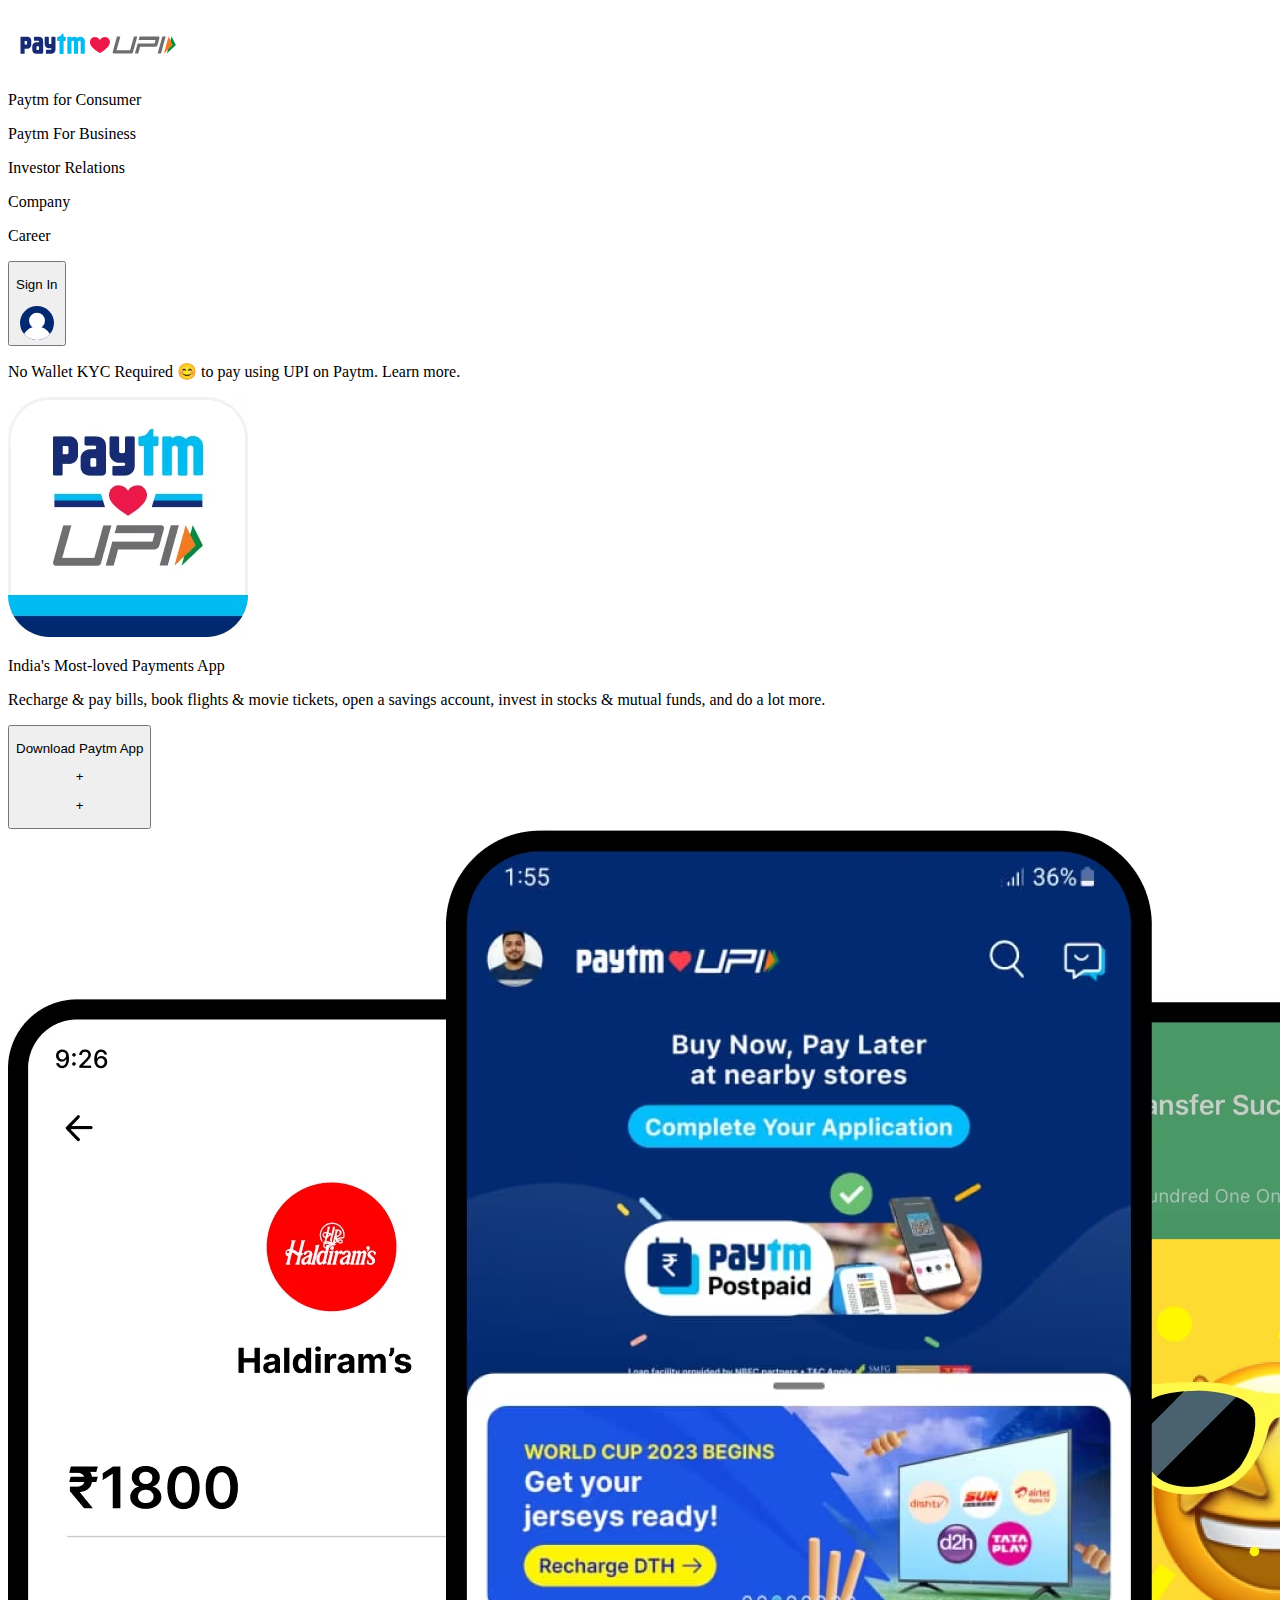
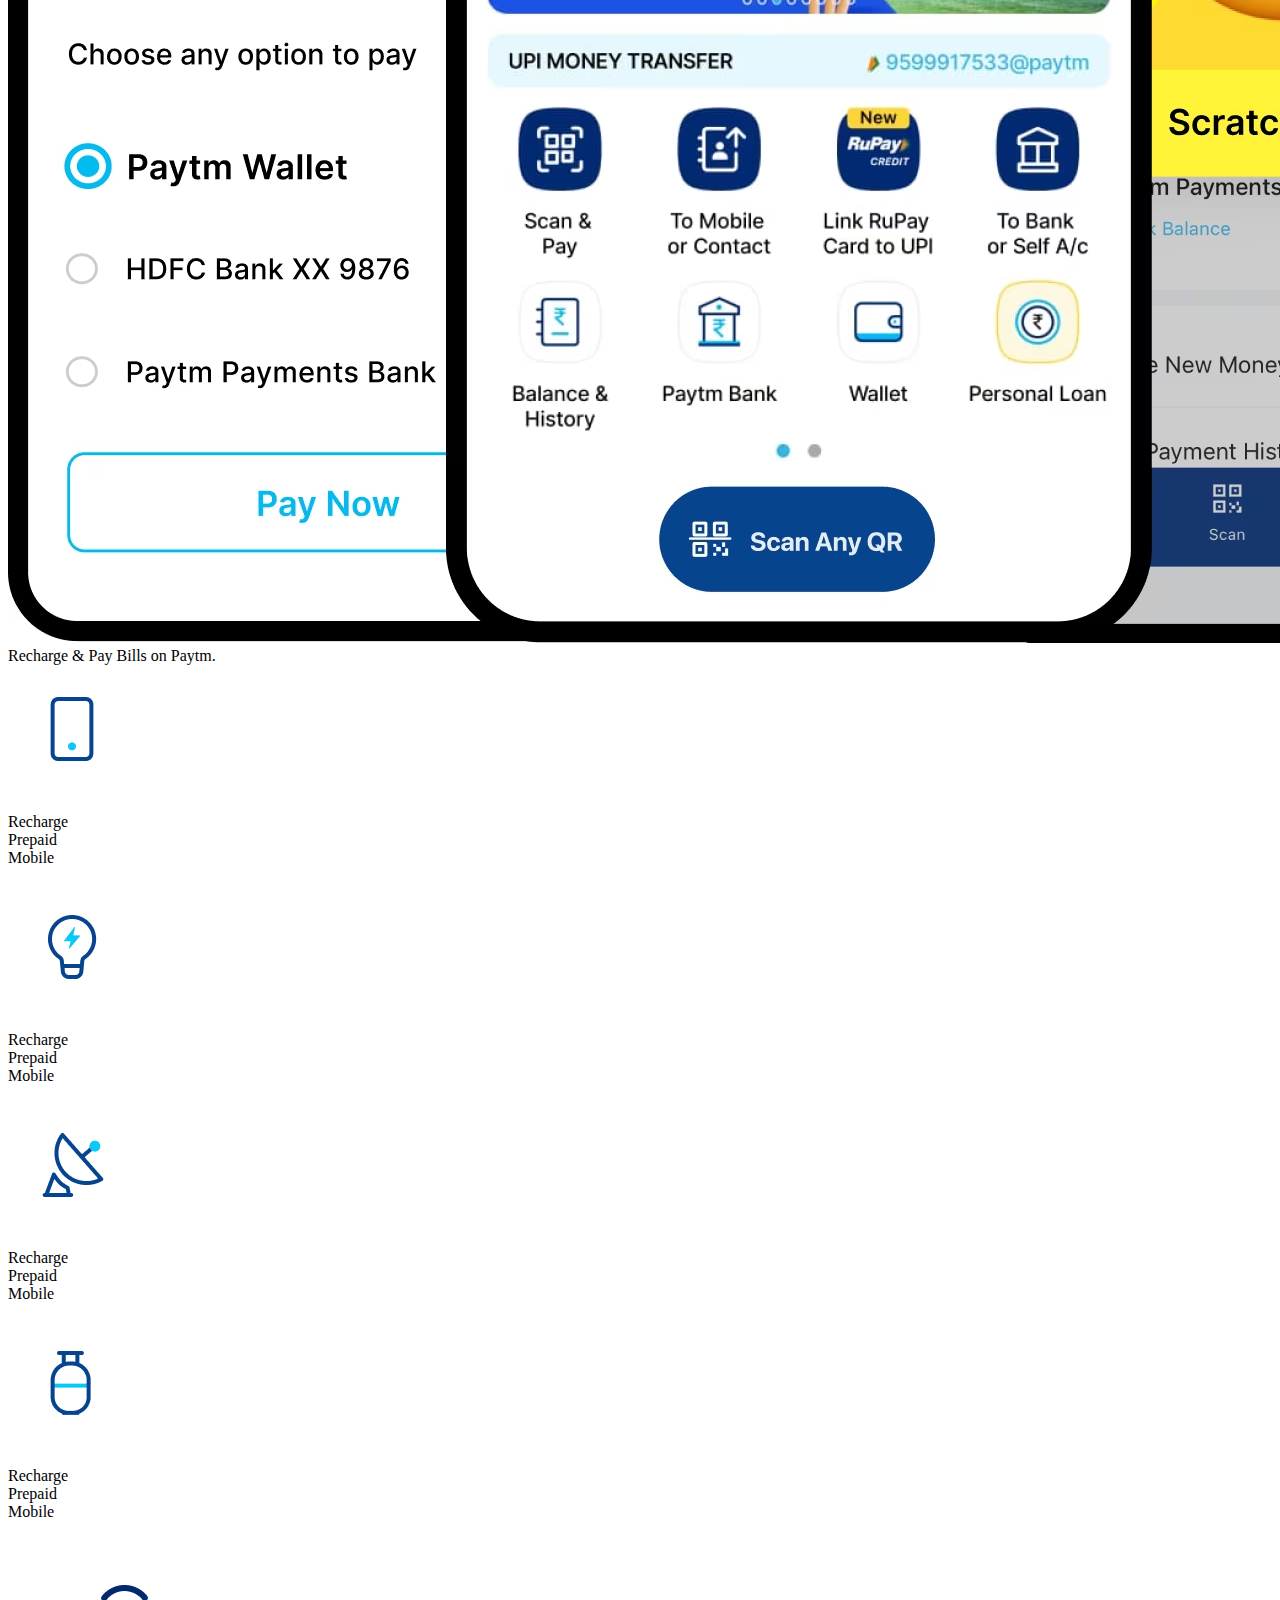
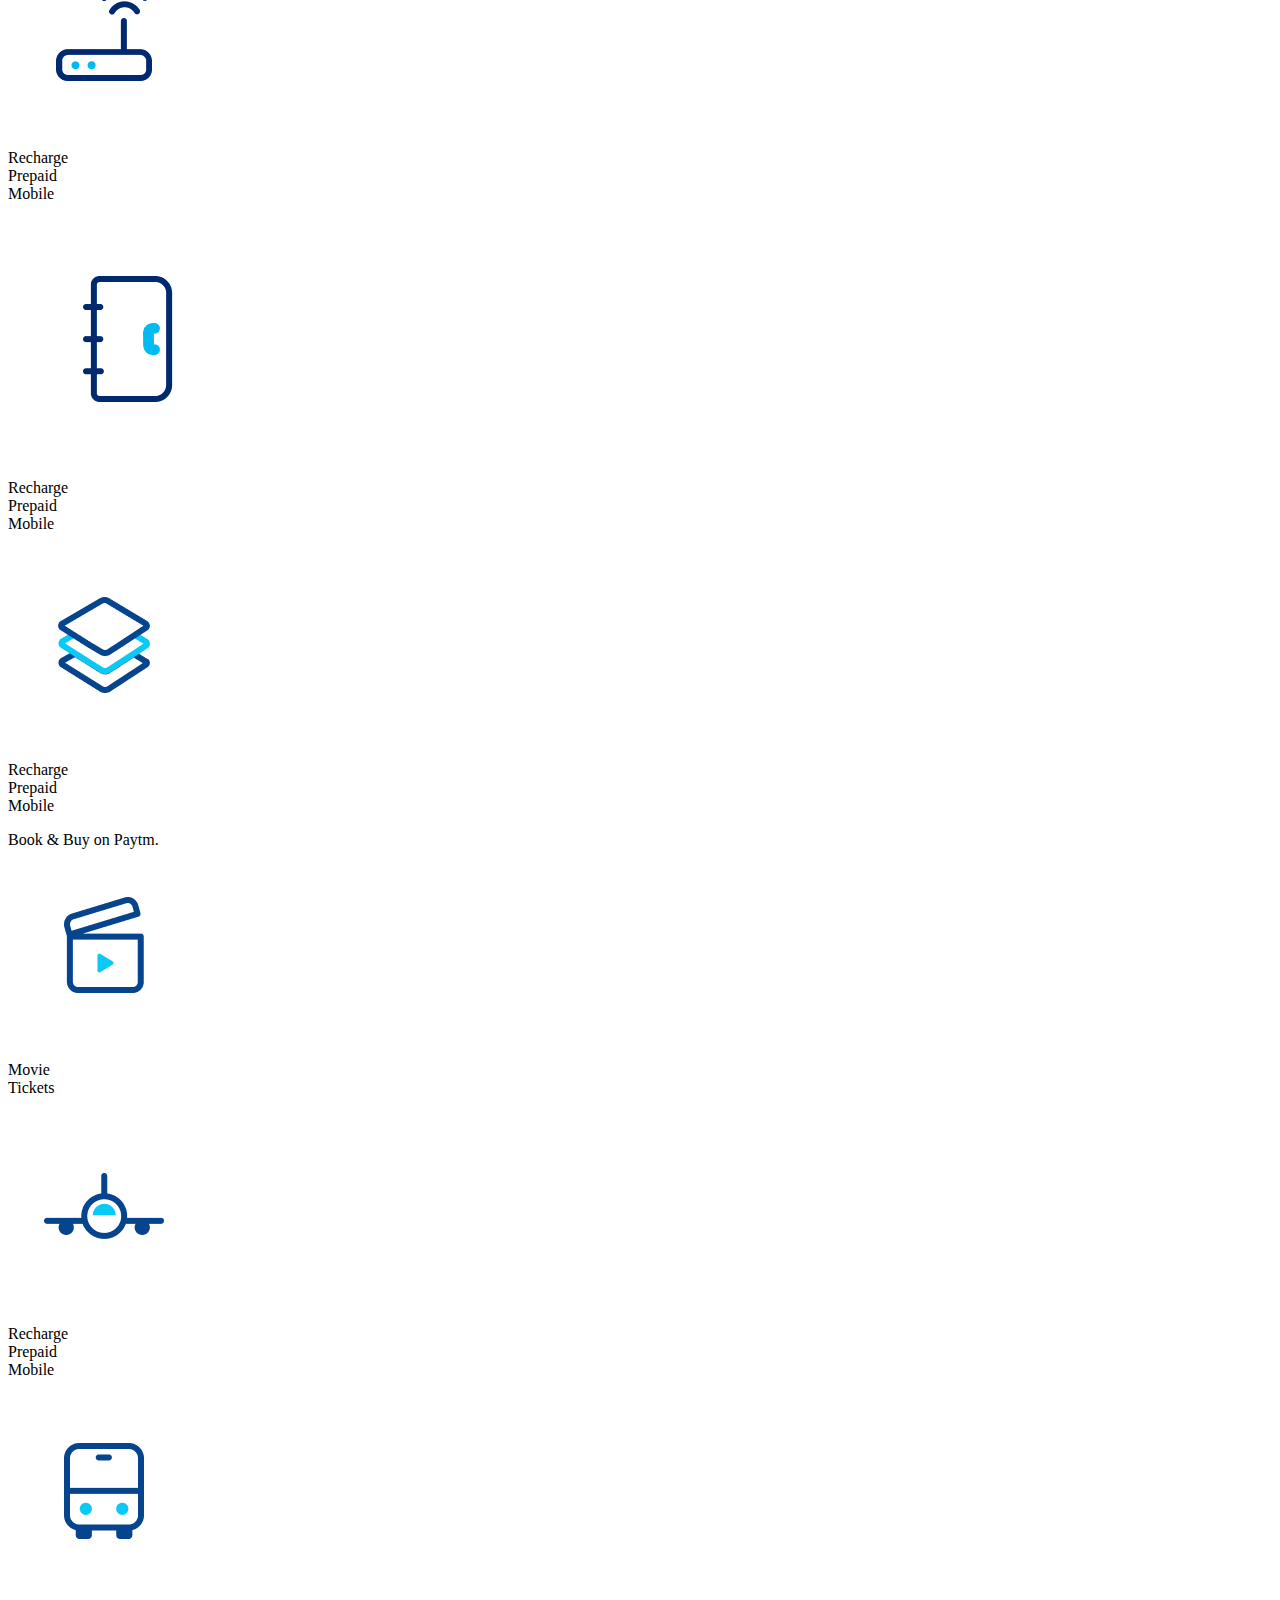
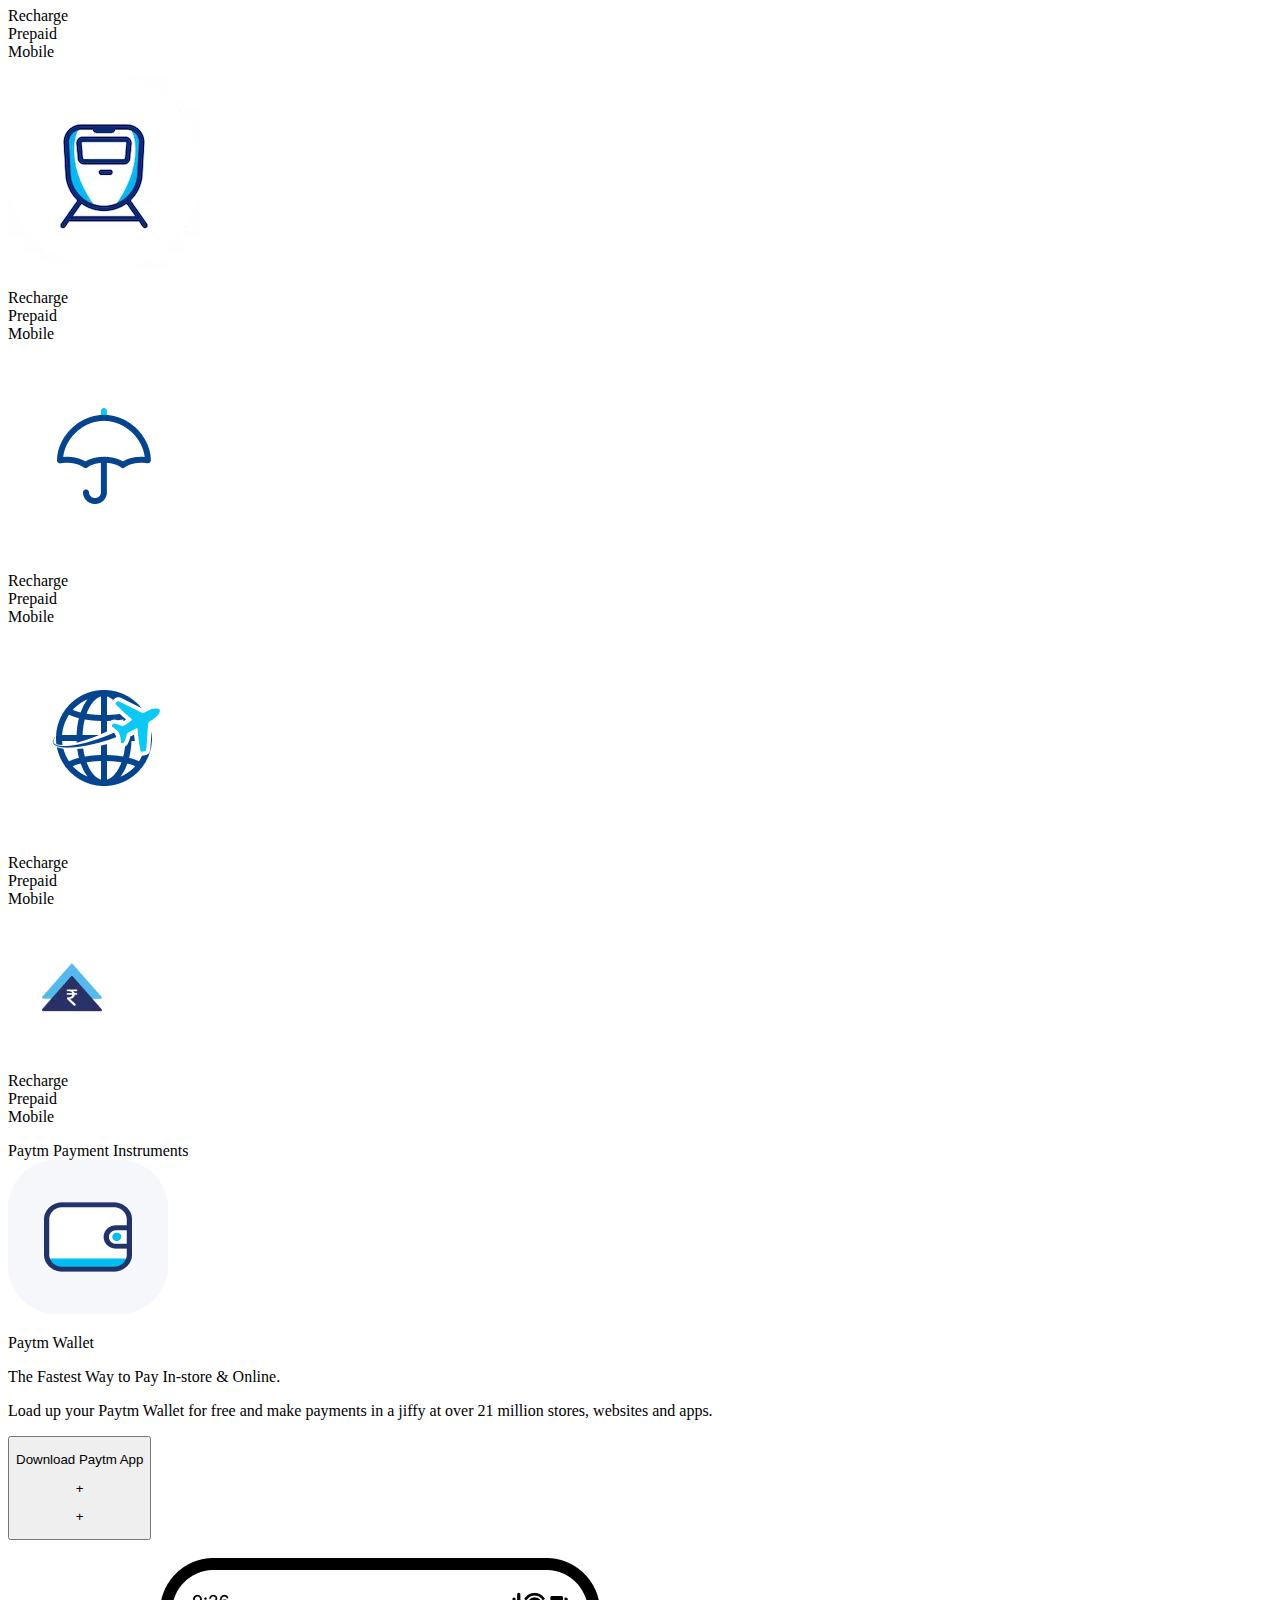
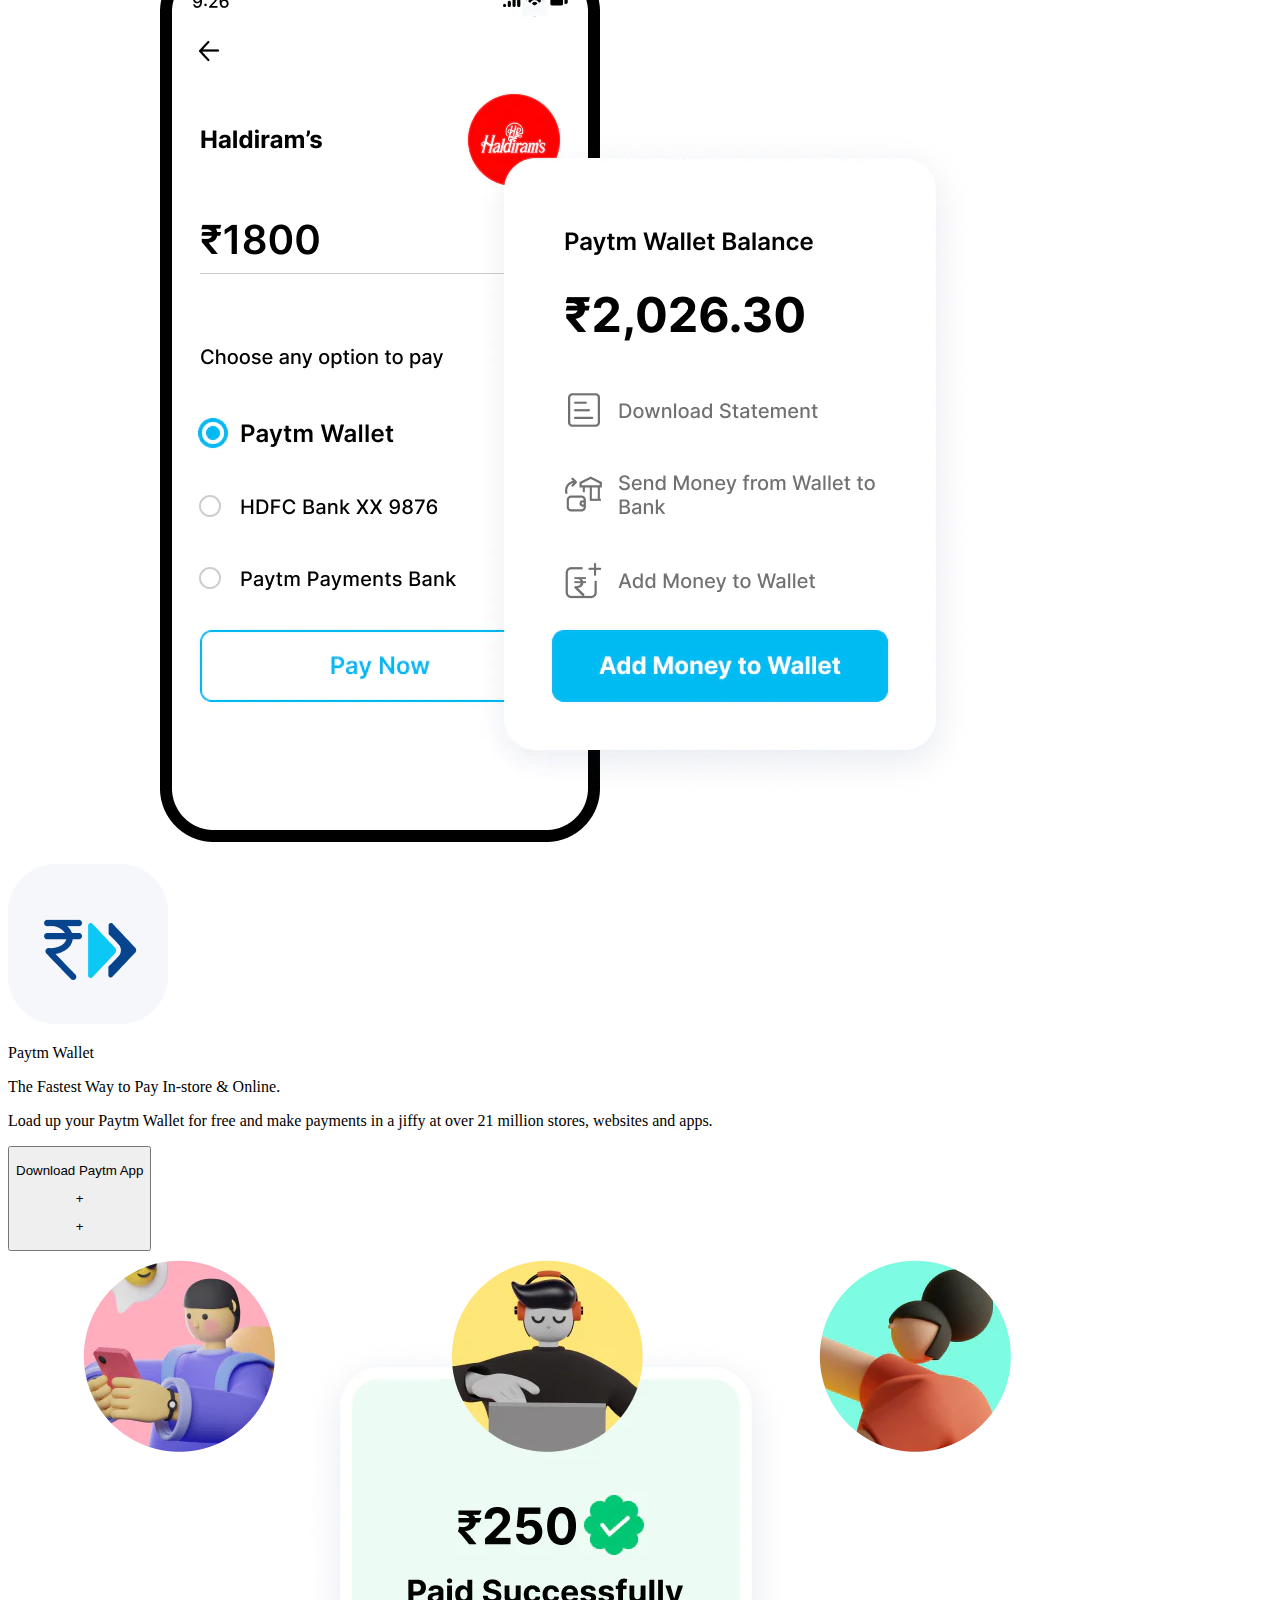
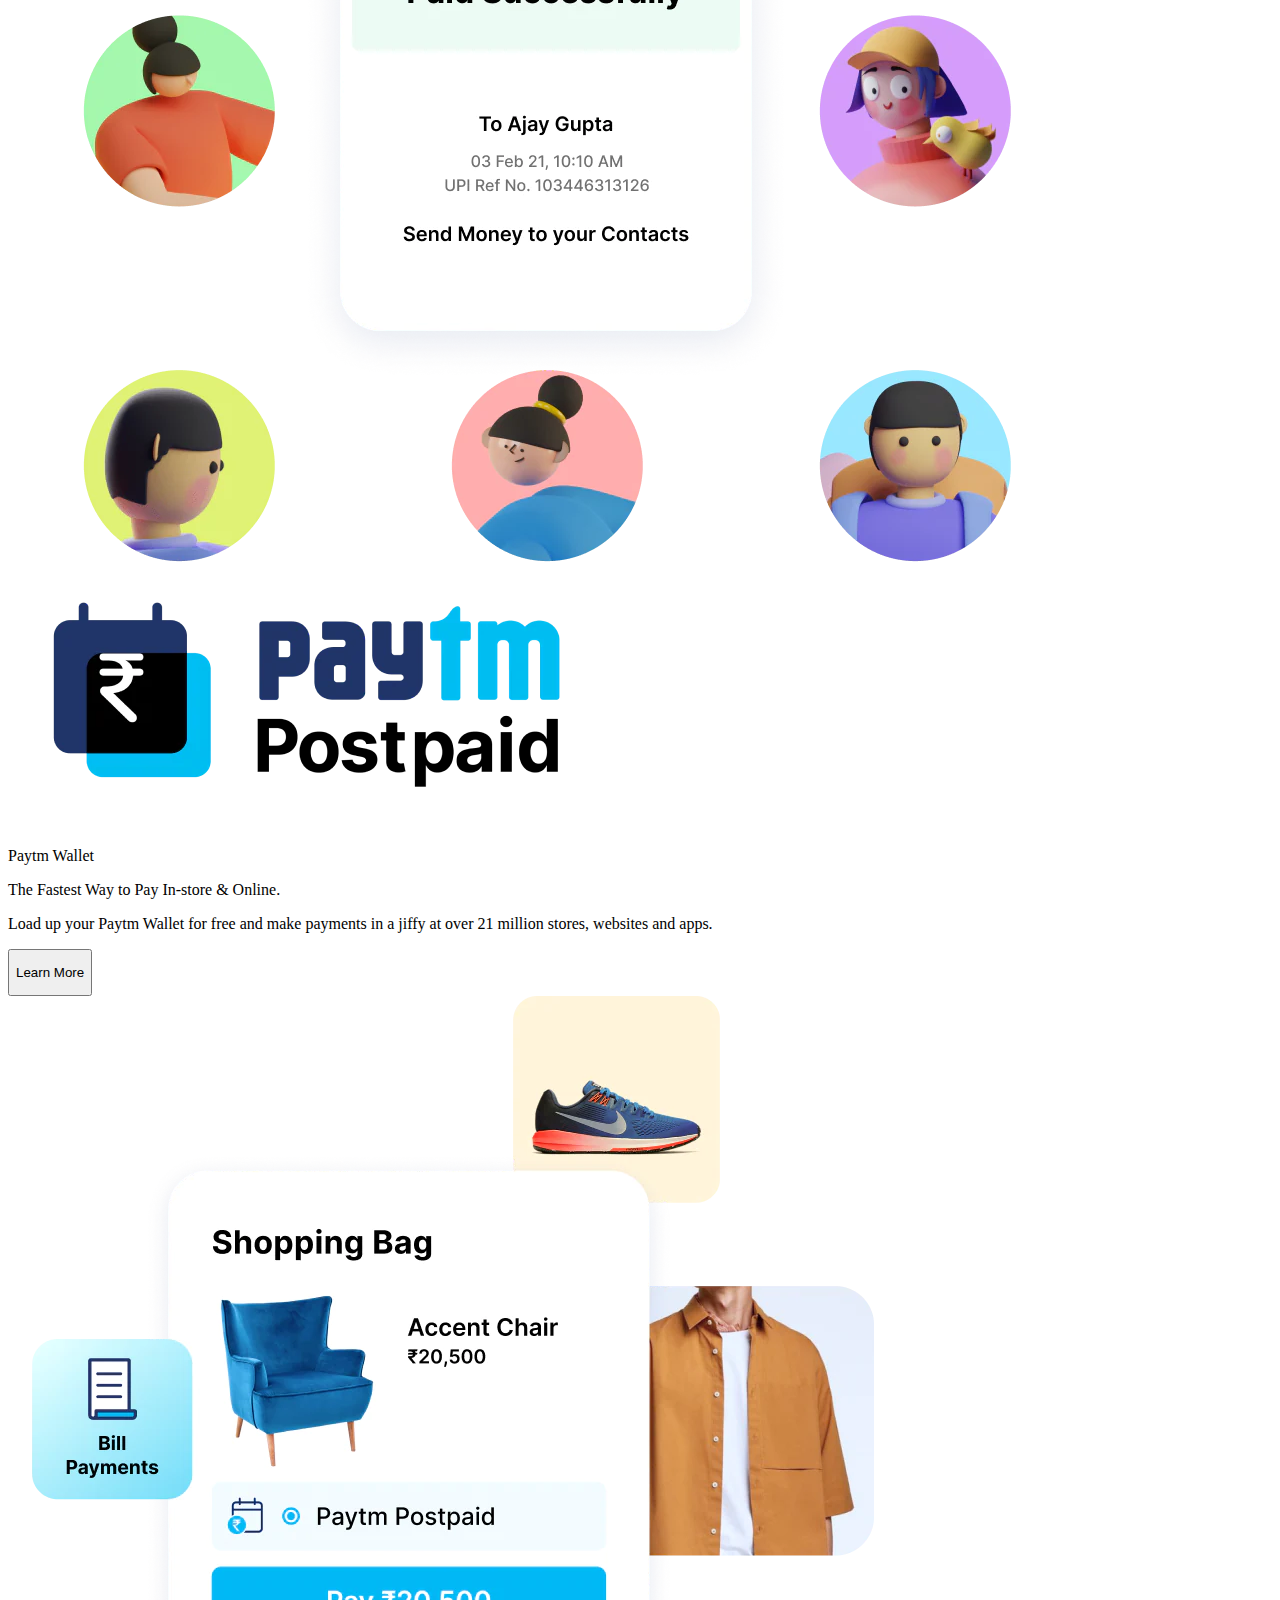
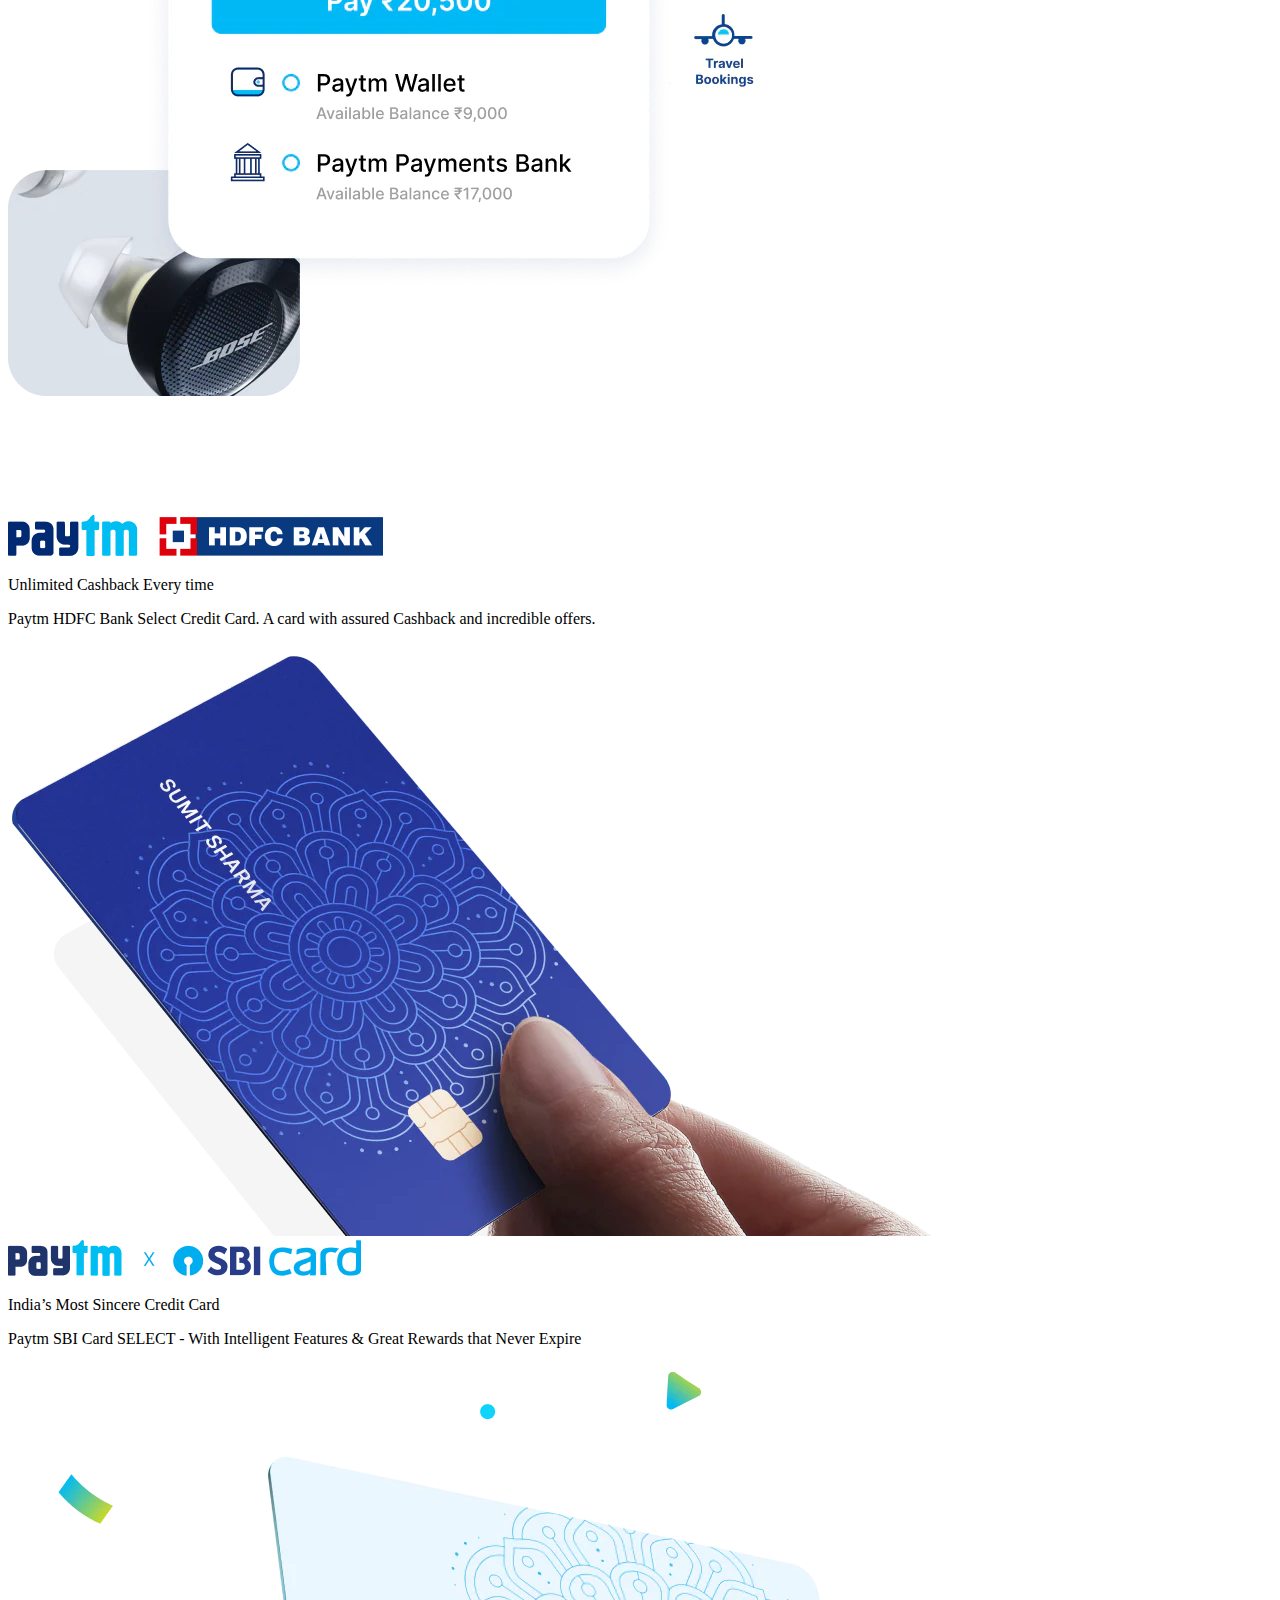
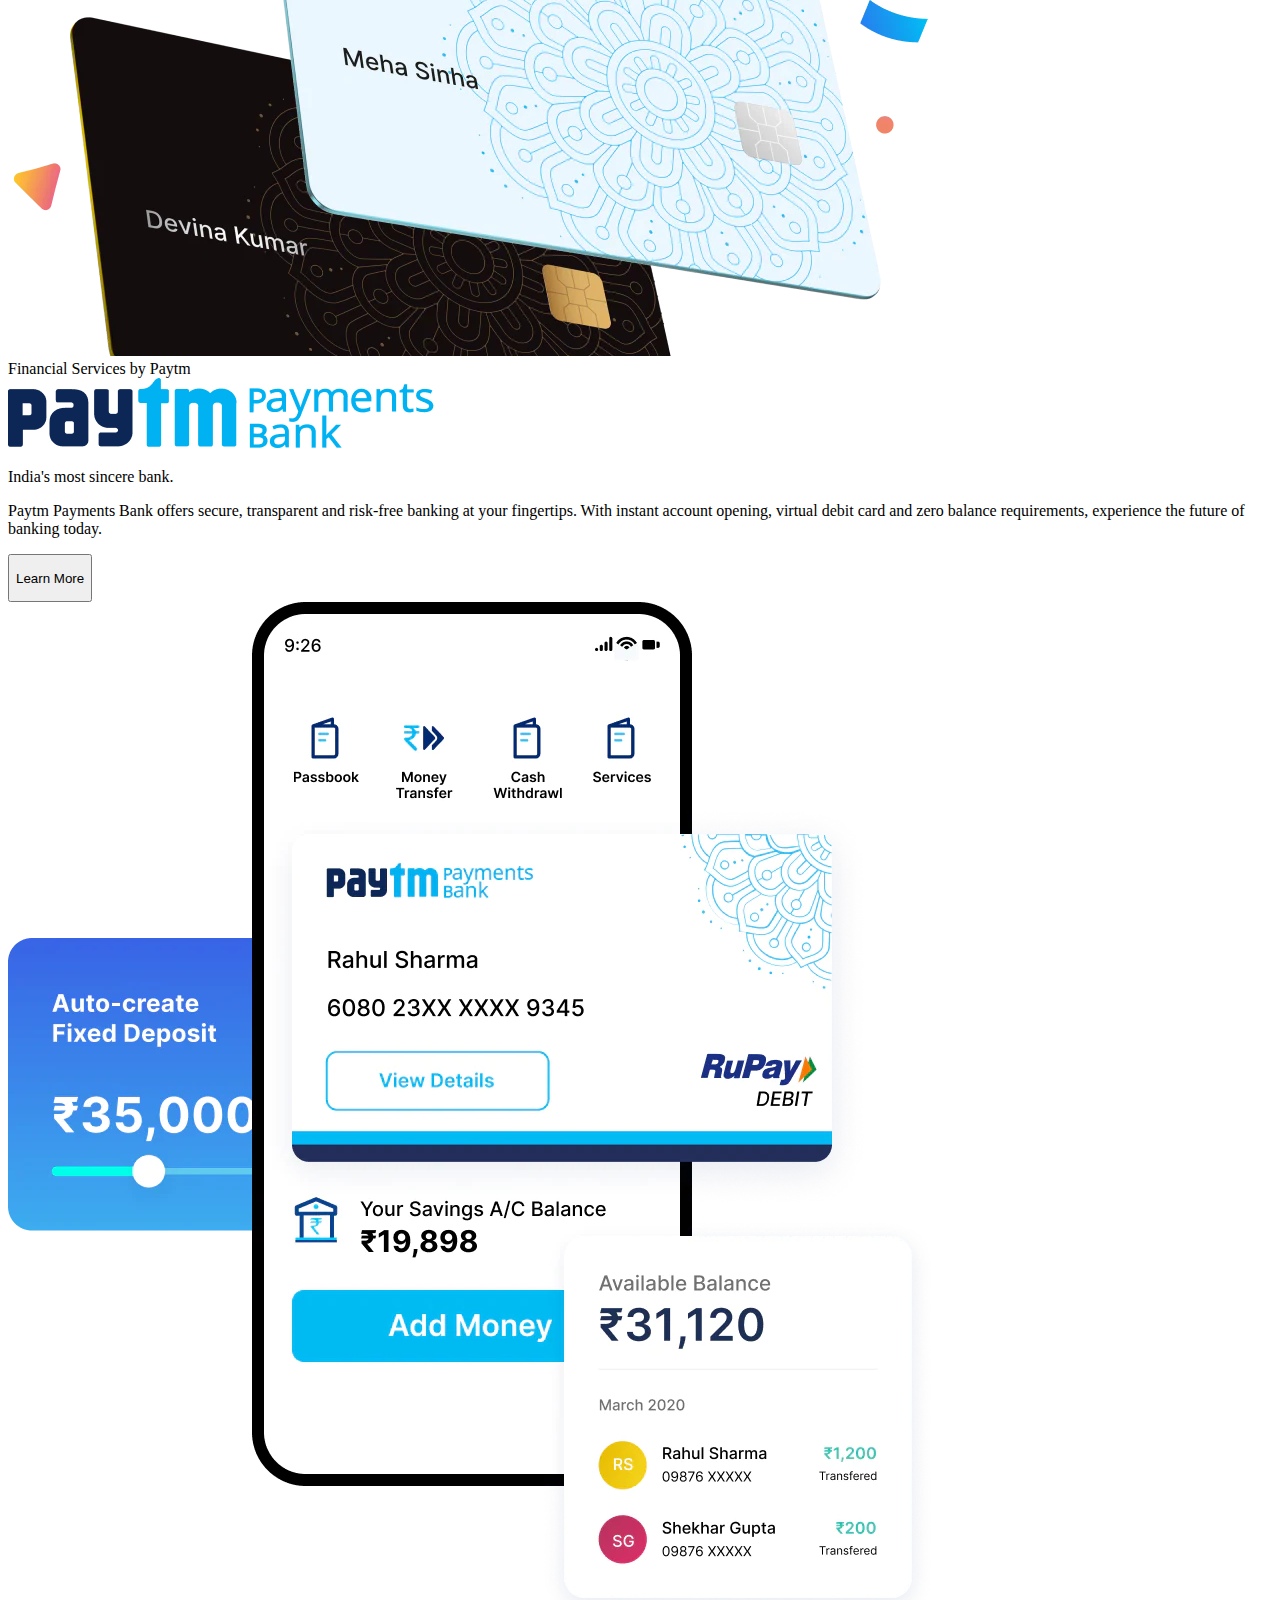
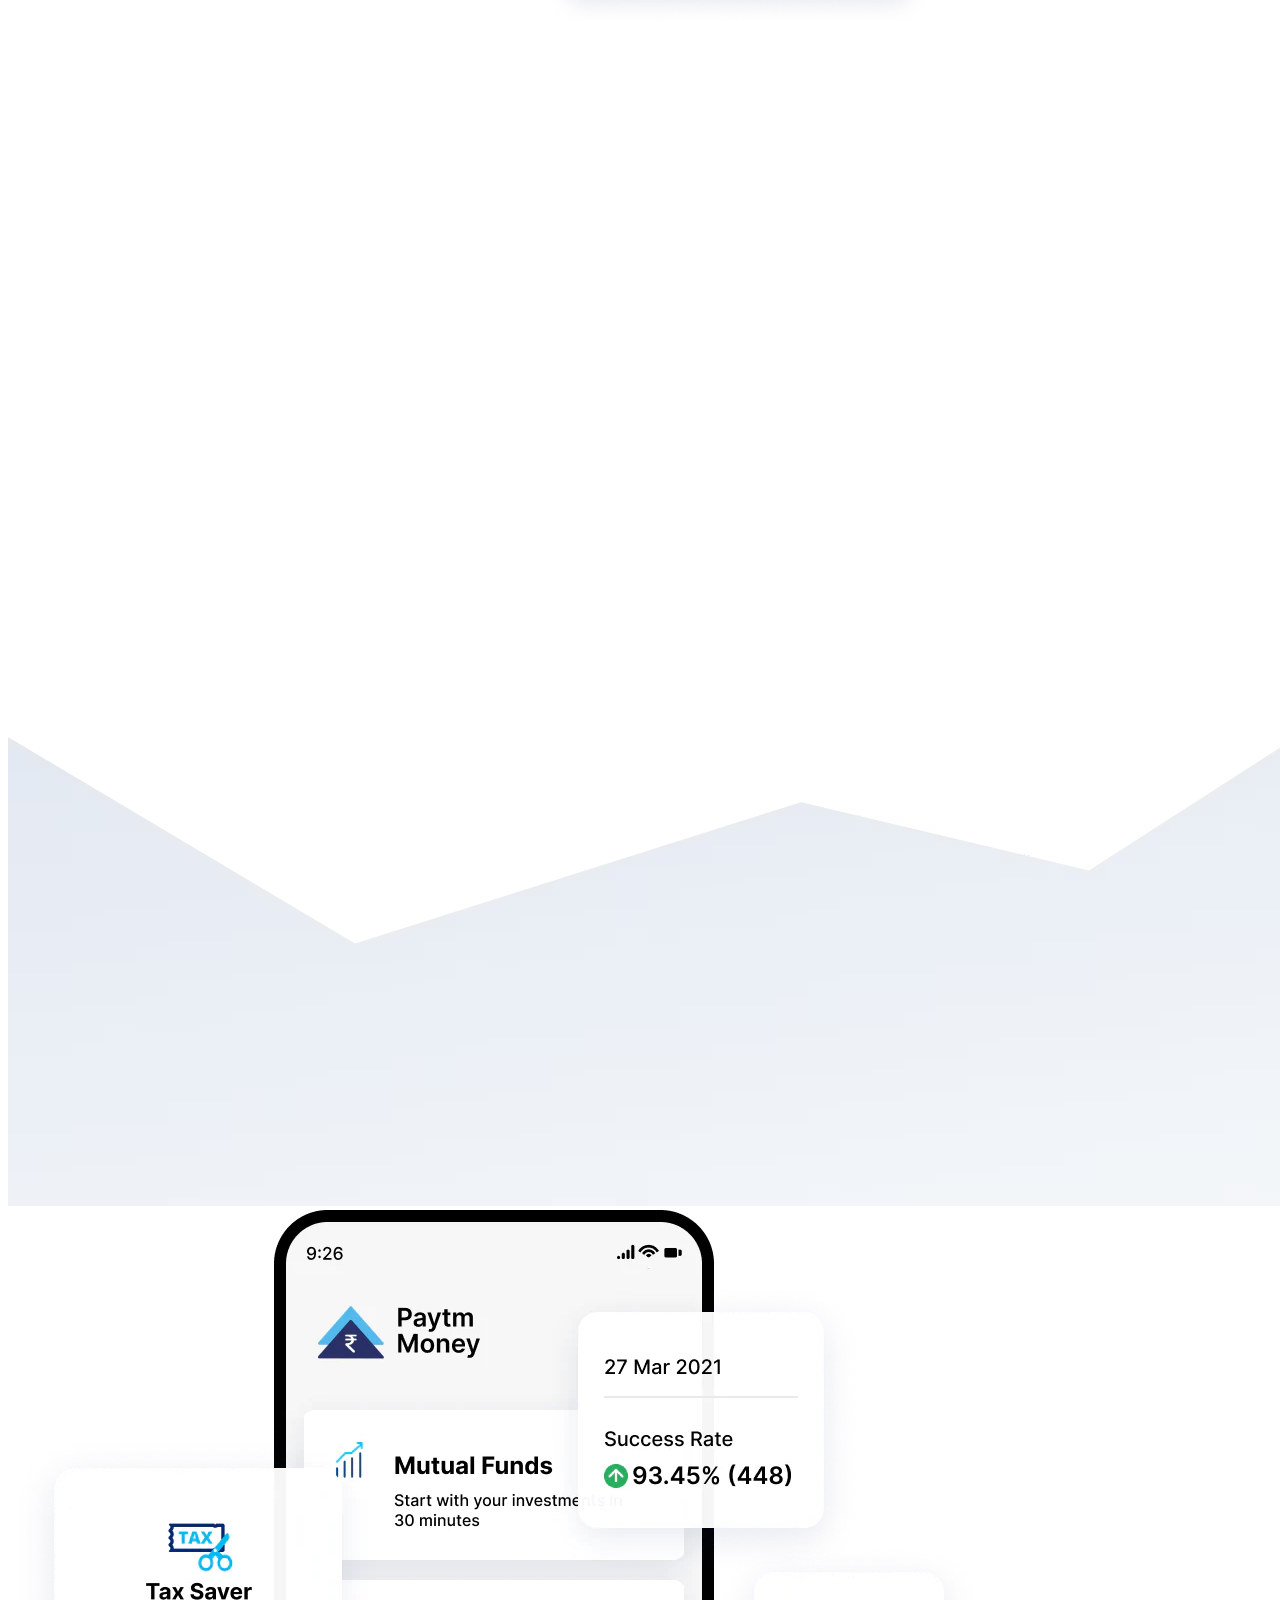
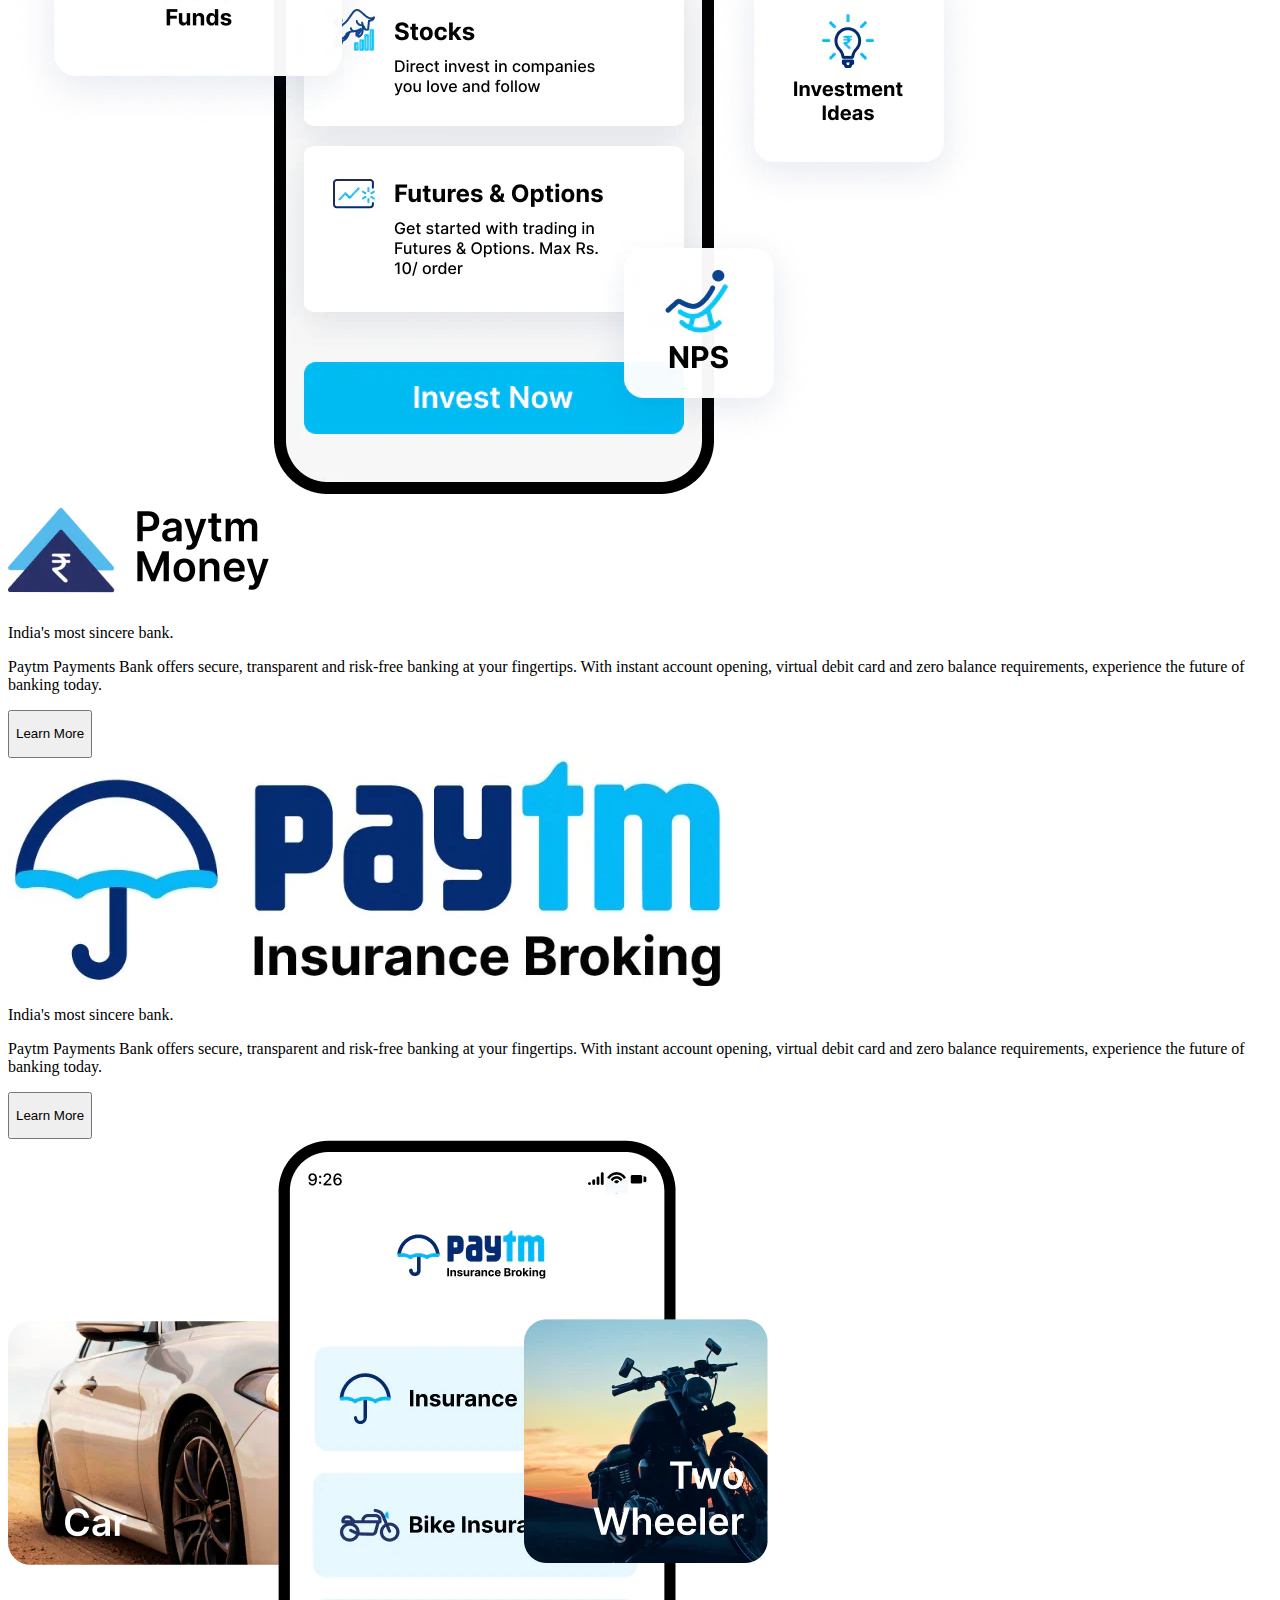
<file: Paytm/index.html>
<!DOCTYPE html>
<html lang="en" class="scroll-smooth">
<head>
    <meta charset="UTF-8">
    <meta name="viewport" content="width=device-width, initial-scale=1.0">
    <title>PayTM(copy cat)</title>
    <link rel="stylesheet" href="style.css">
    <link rel="stylesheet" href="https://cdnjs.cloudflare.com/ajax/libs/font-awesome/6.5.1/css/all.min.css" integrity="sha512-DTOQO9RWCH3ppGqcWaEA1BIZOC6xxalwEsw9c2QQeAIftl+Vegovlnee1c9QX4TctnWMn13TZye+giMm8e2LwA==" crossorigin="anonymous" referrerpolicy="no-referrer" />
</head>
<body>


    <div  class=" w-screen h-screen overflow-x-hidden relative scroll-smooth">
        
        <!-- navbar -->
        <nav  class="w-full flex justify-center items-center h-24 shadow-lg sticky top-0 z-30 bg-white">
            <div class="flex justify-between items-center  min-w-[60%] large:w-full">
                <div class="flex  justify-center items-center gap-3 ">
                    <p class="hidden large:block"><i class="fa-solid fa-bars ml-7 "></i></p> 
                    <img src="PaytmAsseests/asset 0.svg" class="cursor-pointer" alt="">
                </div>
                <div class=" large:hidden flex">
                    <p class="text-lg font-semibold hover:bg-slate-100 px-4 py-2 rounded-sm cursor-pointer ">Paytm for Consumer</p>
                    <p class="text-lg font-semibold hover:bg-slate-100 px-4 py-2 rounded-sm cursor-pointer">Paytm For Business</p>
                    <p class="text-lg font-semibold hover:bg-slate-100 px-4 py-2 rounded-sm cursor-pointer">Investor Relations</p>
                    <p class="text-lg font-semibold hover:bg-slate-100 px-4 py-2 rounded-sm cursor-pointer">Company</p>
                    <p class="text-lg font-semibold hover:bg-slate-100 px-4 py-2 rounded-sm cursor-pointer">Career</p>
                </div>
                <button class=" group flex justify-end items-center bg-nilla w-28 p-1 rounded-3xl cursor-pointer hover:bg-darkNilla">
                    <p class="text-white mr-2 font-medium group-hover:animate-pulse">Sign In</p>
                    <svg width="34" height="34" viewBox="0 0 34 34" fill="none" xmlns="http://www.w3.org/2000/svg">
                        <circle class= "group-hover:fill-nilla " cx="17" cy="17" r="17" fill="#002970"/>
                        <circle cx="17" cy="14.7331" r="7.93333" fill="white"/>
                        <path fill-rule="evenodd" clip-rule="evenodd" d="M4.07898 28.048C6.58399 23.4894 11.4312 20.3999 16.9999 20.3999C22.5687 20.3999 27.4159 23.4894 29.9209 28.048C26.8029 31.691 22.1711 33.9999 16.9999 33.9999C11.8288 33.9999 7.19693 31.691 4.07898 28.048Z" fill="white"/>
                    </svg>
                </button>
            </div>
        </nav>

        <!-- smilly -->
        <section id="main" class="flex justify-center items-start w-full bg-lightColor">
            <p class="my-2 text-center" >
                <span class="font-semibold">No Wallet KYC Required</span>
                <span class="text-2xl">😊</span>
                <span class="font-normal">to pay using UPI on Paytm.</span>
                <span class="font-medium cursor-pointer">Learn more.</span>
            </p>
        </section>

        <!-- payments app andm gateaway -->
        <section class="w-full h-[73%] medium:h-fit flex justify-end ">
            
            <div class="min-w-[80%] large:w-full medium:py-8 flex medium:flex-col-reverse medium:justify-center medium:gap-8 medium:text-center medium:h-full justify-between items-center h-full">
                <div class="flex flex-col items-start gap-14 medium:items-center  ">
                    <img src="PaytmAsseests/asset 2.avif" alt="" class="w-24">
                    <div class="flex flex-col gap-6 ">
                        <p class="text-6xl font-bold w-[600px] medium:w-full">India's Most-loved Payments App</p>
                        <p class="text-lg font-medium w-[450px] medium:w-full ">Recharge & pay bills, book flights & movie tickets, open a savings account, invest in stocks & mutual funds, and do a lot more.</p>
                    </div>
                    <button class="flex justify-center items-center gap-3 bg-black text-white px-10 py-3 rounded-3xl hover:bg-white hover:text-black border hover:border  border-black ">
                        <p class="text-base font-medium">Download Paytm App</p>
                        <p class="">+</p>
                        <p class="">+</p>
                   </button>
                </div>
                <div class="large:w-full medium:w-[30%] medium:flex medium:justify-center medium:items-center ">
                    <img class="max-w-[530px] large:w-full medium:w-[5000px] medium:p-4" src="PaytmAsseests/asset 3.avif" alt="" >
                </div>
            </div>
        </section>

        <!-- Recharge & Pay Bills on Paytm. -->

        <section class="w-full h-96 bg-nilla flex justify-center items-center">
            <div class="min-w-[60%] h-full flex flex-col justify-center items-start ">
                <div class="text-4xl font-bold text-white">Recharge & Pay Bills on Paytm.</div>
                <div class="w-full flex mt-10  ">
                    <div class="hover:bg-lightNilla w-40 flex flex-col gap-3 px-4 py-3 rounded-2xl transition-all ">
                        <img class="w-16" src="PaytmAsseests/asset 4.png" alt="">
                        <p class="text-white text-lg font-medium">Recharge <br> Prepaid <br> Mobile <i class="fa-solid fa-angle-right" style="color: #ffffff;"></i></p>
                    </div>
                    <div class="hover:bg-lightNilla w-40 flex flex-col gap-3 px-4 py-3 rounded-2xl transition-all ">
                        <img class="w-16" src="PaytmAsseests/asset 5.png" alt="">
                        <p class="text-white text-lg font-medium">Recharge <br> Prepaid <br> Mobile <i class="fa-solid fa-angle-right" style="color: #ffffff;"></i></p>
                    </div>
                    <div class="hover:bg-lightNilla w-40 flex flex-col gap-3 px-4 py-3 rounded-2xl transition-all ">
                        <img class="w-16" src="PaytmAsseests/asset 6.png" alt="">
                        <p class="text-white text-lg font-medium">Recharge <br> Prepaid <br> Mobile <i class="fa-solid fa-angle-right" style="color: #ffffff;"></i></p>
                    </div>
                    <div class="hover:bg-lightNilla w-40 flex flex-col gap-3 px-4 py-3 rounded-2xl transition-all ">
                        <img class="w-16" src="PaytmAsseests/asset 7.png" alt="">
                        <p class="text-white text-lg font-medium">Recharge <br> Prepaid <br> Mobile <i class="fa-solid fa-angle-right" style="color: #ffffff;"></i></p>
                    </div>
                    <div class="hover:bg-lightNilla w-40 flex flex-col gap-3 px-4 py-3 rounded-2xl transition-all ">
                        <img class="w-16" src="PaytmAsseests/asset 8.png" alt="">
                        <p class="text-white text-lg font-medium">Recharge <br> Prepaid <br> Mobile <i class="fa-solid fa-angle-right" style="color: #ffffff;"></i></p>
                    </div>
                    <div class="hover:bg-lightNilla w-40 flex flex-col gap-3 px-4 py-3 rounded-2xl transition-all ">
                        <img class="w-16" src="PaytmAsseests/asset 9.png" alt="">
                        <p class="text-white text-lg font-medium">Recharge <br> Prepaid <br> Mobile <i class="fa-solid fa-angle-right" style="color: #ffffff;"></i></p>
                    </div>
                    <div class="hover:bg-lightNilla w-40 flex flex-col gap-3 px-4 py-3 rounded-2xl transition-all ">
                        <img class="w-16" src="PaytmAsseests/asset 10.png" alt="">
                        <p class="text-white text-lg font-medium">Recharge <br> Prepaid <br> Mobile <i class="fa-solid fa-angle-right" style="color: #ffffff;"></i></p>
                    </div>
                </div>
            </div>
        </section>

        <!-- Book & Buy on Paytm. -->

        <section class="w-full h-96 bg-darkNilla flex items-center justify-center">
            <div class="min-w-[60%] h-full flex flex-col justify-center  ">
                <div class="text-4xl font-bold text-white">Book & Buy on Paytm.</div>
                <div class="flex  mt-10">
                    <div class="hover:bg-lightDarkNilla w-40 flex flex-col gap-3 px-4 py-3 rounded-2xl transition-all ">
                        <img class="w-16" src="PaytmAsseests/asset 11.png" alt="">
                        <p class="text-white text-lg font-medium"> Movie <br> Tickets <i class="fa-solid fa-angle-right" style="color: #ffffff;"></i></p>
                    </div>
                    <div class="hover:bg-lightDarkNilla w-40 flex flex-col gap-3 px-4 py-3 rounded-2xl transition-all ">
                        <img class="w-16" src="PaytmAsseests/asset 12.png" alt="">
                        <p class="text-white text-lg font-medium">Recharge <br> Prepaid <br> Mobile <i class="fa-solid fa-angle-right" style="color: #ffffff;"></i></p>
                    </div>
                    <div class="hover:bg-lightDarkNilla w-40 flex flex-col gap-3 px-4 py-3 rounded-2xl transition-all ">
                        <img class="w-16" src="PaytmAsseests/asset 13.png" alt="">
                        <p class="text-white text-lg font-medium">Recharge <br> Prepaid <br> Mobile <i class="fa-solid fa-angle-right" style="color: #ffffff;"></i></p>
                    </div>
                    <div class="hover:bg-lightDarkNilla w-40 flex flex-col gap-3 px-4 py-3 rounded-2xl transition-all ">
                        <img class="w-16" src="PaytmAsseests/asset 14.avif" alt="">
                        <p class="text-white text-lg font-medium">Recharge <br> Prepaid <br> Mobile <i class="fa-solid fa-angle-right" style="color: #ffffff;"></i></p>
                    </div>
                    <div class="hover:bg-lightDarkNilla w-40 flex flex-col gap-3 px-4 py-3 rounded-2xl transition-all ">
                        <img class="w-16" src="PaytmAsseests/asset 15.png" alt="">
                        <p class="text-white text-lg font-medium">Recharge <br> Prepaid <br> Mobile <i class="fa-solid fa-angle-right" style="color: #ffffff;"></i></p>
                    </div>
                    <div class="hover:bg-lightDarkNilla w-40 flex flex-col gap-3 px-4 py-3 rounded-2xl transition-all ">
                        <img class="w-16" src="PaytmAsseests/asset 16.png" alt="">
                        <p class="text-white text-lg font-medium">Recharge <br> Prepaid <br> Mobile <i class="fa-solid fa-angle-right" style="color: #ffffff;"></i></p>
                    </div>
                    <div class="hover:bg-lightDarkNilla w-40 flex flex-col gap-3 px-4 py-3 rounded-2xl transition-all ">
                        <img class="w-16" src="PaytmAsseests/asset 17.webp" alt="">
                        <p class="text-white text-lg font-medium">Recharge <br> Prepaid <br> Mobile <i class="fa-solid fa-angle-right" style="color: #ffffff;"></i></p>
                    </div>
                </div>
            </div>
        </section>


        <!--selfnote:  -->

        <section class="w-full min-h-96 bg-bgColor flex justify-center items-center pb-32">
            <div class="min-w-[60%] mt-20 medium:w-full">

                <div class="flex flex-col gap-10 ">
                    <div class="text-5xl font-bold large:text-3xl">Paytm Payment Instruments</div>


                    <div class="flex bg-white justify-around items-center h-[630px] medium:flex-col-reverse medium:py-8 medium:text-center medium:w-full medium:h-fit medium:justify-center medium:gap-11">
                        <div class="flex flex-col justify-around h-[60%] items-start ml-24 medium:ml-0 medium:px-5 medium:items-center medium:gap-7 ">
                            <div class="flex justify-start gap-5 items-center">
                                <img class="w-20" src="PaytmAsseests/asset 18.png" alt="">
                                <p class="w-11 text-base font-bold">Paytm Wallet</p>
                            </div>
                            <p class="text-4xl font-bold w-96 medium:w-full">The Fastest Way to Pay In-store & Online.</p>
                            <p class="font-medium w-[420px] medium:w-fit">Load up your Paytm Wallet for free and make payments in a jiffy at over 21 million stores, websites and apps.</p>
                            <button class="flex justify-center items-center gap-3 bg-black text-white px-6 py-3 rounded-3xl hover:bg-white hover:text-black border hover:border  border-black ">
                                <p class="text-base font-medium">Download Paytm App</p>
                                <p class="">+</p>
                                <p class="">+</p>
                           </button>
                        </div>
                        <div>
                            <img class="w-[550px]" src="PaytmAsseests/asset 19.webp" alt="">
                        </div>
                    </div>


                    
                    <div class="flex bg-white justify-around items-center h-[630px] medium:flex-col-reverse medium:py-8 medium:text-center medium:w-full medium:h-fit medium:justify-center medium:gap-11">
                        <div class="flex flex-col justify-around h-[60%] items-start ml-24 medium:ml-0 medium:px-5 medium:items-center medium:gap-7">
                            <div class="flex justify-start gap-5 items-center">
                                <img class="w-20" src="PaytmAsseests/asset 20.png" alt="">
                                <p class="w-11 text-base font-bold">Paytm Wallet</p>
                            </div>
                            <p class="text-4xl font-bold w-96  medium:w-full">The Fastest Way to Pay In-store & Online.</p>
                            <p class="font-medium w-[420px]  medium:w-fit">Load up your Paytm Wallet for free and make payments in a jiffy at over 21 million stores, websites and apps.</p>
                            <button class="flex justify-center items-center gap-3 bg-black text-white px-6 py-3 rounded-3xl hover:bg-white hover:text-black border hover:border  border-black ">
                                <p class="text-base font-medium">Download Paytm App</p>
                                <p class="">+</p>
                                <p class="">+</p>
                           </button>
                        </div>
                        <div>
                            <img class="w-[550px]" src="PaytmAsseests/asset 21.webp" alt="">
                        </div>
                    </div>


                    <div class="flex bg-white justify-around items-center h-[630px] medium:flex-col-reverse medium:py-8 medium:text-center medium:w-full medium:h-fit medium:justify-center medium:gap-11">
                        <div class="flex flex-col justify-around h-[60%] items-start ml-24 medium:ml-0 medium:px-5 medium:items-center medium:gap-7">
                            <div class="flex justify-start gap-5 items-center">
                                <img class="w-20" src="PaytmAsseests/asset 22.webp" alt="">
                                <p class="w-11 text-base font-bold">Paytm Wallet</p>
                            </div>
                            <p class="text-4xl font-bold w-96 medium:w-full">The Fastest Way to Pay In-store & Online.</p>
                            <p class="font-medium w-[420px] medium:w-fit">Load up your Paytm Wallet for free and make payments in a jiffy at over 21 million stores, websites and apps.</p>
                            <button class="relative -z-1 group flex justify-center items-center gap-3 bg-darkNilla text-white px-6 py-3 rounded-3xl hover:bg-nilla ">
                                <p class="text-base font-medium">Learn More  </p>
                                <i class="fa-solid fa-angle-right group-hover:translate-x-1 transition-all duration-150 " style="color: #ffffff; "></i>
                                <div class="after:content-[''] bg-white w-2 h-[2px] scale-x-0 absolute translate-x-12 group-hover:scale-x-[1] transition-all duration-150"></div>
                           </button>
                        </div>
                        <div>
                            <img class="w-[400px]" src="PaytmAsseests/asset 23.webp" alt="">
                        </div>
                    </div>


                    <div class="flex w-full justify-between medium:flex-col medium:gap-9 medium:justify-center medium:text-center">
                        <div class="w-[48%] medium:w-full bg-white rounded-2xl gap-8 h-[700px] flex flex-col justify-end items-start medium:items-center pl-12 medium:pl-0">
                            <img class="w-52 " src="PaytmAsseests/asset 24.png" alt="">
                            <p class="text-4xl font-bold w-96  medium:w-full">Unlimited Cashback Every time</p>
                            <p class="text-xl font-medium  w-[420px] medium:w-full"> Paytm HDFC Bank Select Credit Card. A card with assured Cashback and incredible offers.</p>
                            <img class="w-[470px]" src="PaytmAsseests/asset 25.webp" alt="">
                        </div>
                        <div class="w-[48%] medium:w-full bg-white rounded-2xl gap-8 h-[700px] flex flex-col justify-end items-start medium:items-center pl-12 medium:pl-0">
                            <img class="w-52 " src="PaytmAsseests/asset 26.png" alt="">
                            <p class="text-4xl font-bold w-[330px]  medium:w-full">India’s Most Sincere Credit Card</p>
                            <p class="text-xl font-medium w-[450px] medium:w-full">Paytm SBI Card SELECT - With Intelligent Features & Great Rewards that Never Expire</p>
                            <img class="w-[470px]" src="PaytmAsseests/asset 27.webp" alt="">
                        </div>
                    </div>
                </div>
            </div>

        </section>

        <!-- Financial Services by Paytm  -->
        <section class="w-full flex justify-center items-center h-[820px] ">
            <div class="min-w-[60%] medium:w-full flex gap-5  flex-col justify-center items-start ">
                <div class="text-5xl font-bold medium:text-3xl  medium:w-full medium:pr-3">Financial Services by Paytm</div>
                <div class=" w-full medium:w-full flex bg-white justify-between medium:justify-center medium:text-center items-center h-[630px]">
                    <div class="flex flex-col justify-between h-[70%] medium:w-full medium:items-center items-start ">
                        <img class="w-56" src="PaytmAsseests/asset 28.png" alt="">
                        <p class="text-4xl font-bold w-[400px] medium:w-full">India's most sincere bank.</p>
                        <p class="font-medium w-[500px] text-xl medium:w-full">Paytm Payments Bank offers secure, transparent and risk-free banking at your fingertips. With instant account opening, virtual debit card and zero balance requirements, experience the future of banking today.</p>
                        <button class="relative -z-1 group flex justify-center items-center gap-3 bg-darkNilla text-white px-6 py-3 rounded-3xl hover:bg-nilla ">
                            <p class="text-base font-medium">Learn More  </p>
                            <i class="fa-solid fa-angle-right group-hover:translate-x-1 transition-all duration-150 " style="color: #ffffff; "></i>
                            <div class="after:content-[''] bg-white w-2 h-[2px] scale-x-0 absolute translate-x-12 group-hover:scale-x-[1] transition-all duration-150"></div>
                       </button>
                    </div>
                    <div class="w-[500px] pl-12 medium:hidden">
                        <img class="" src="PaytmAsseests/asset 29.webp" alt="">
                    </div>
                </div>

            </div>
        
        </section>


        <!-- Build Long-term Wealth & Achieve your Goals.  -->


        <section class="relative bgI w-full h-[650px] bg-[#f5f7fa] bg-[url(PaytmAsseests/asset 32.avif)] ">
            
                <img class="z-0 absolute h-[600px]  w-full" src="PaytmAsseests/asset 32.avif" alt="">

                <div class="min-w-[60%] relative z-20 flex gap-5  justify-center medium:w-full items-center ">
                    
                    <div class=" w-full flex  medium:text-center medium:gap-10 justify-evenly medium:justify-center items-center h-[630px]">

                        <div class="w-[500px] pl-12 medium:hidden">
                            <img class="medium:hidden" src="PaytmAsseests/asset 31.webp" alt="">
                        </div>
                        <div class="flex flex-col justify-between medium:gap-10  medium:justify-center medium:items-center h-[70%] items-start ">
                            <img class="w-56" src="PaytmAsseests/asset 30.webp" alt="">
                            <p class="text-4xl font-bold w-[400px] medium:w-full">India's most sincere bank.</p>
                            <p class="font-medium w-[500px] text-xl medium:w-full ">Paytm Payments Bank offers secure, transparent and risk-free banking at your fingertips. With instant account opening, virtual debit card and zero balance requirements, experience the future of banking today.</p>
                            <button class="relative  group flex justify-center items-center gap-3 bg-darkNilla text-white px-6 py-3 rounded-3xl hover:bg-nilla ">
                                <p class="text-base font-medium">Learn More  </p>
                                <i class="fa-solid fa-angle-right group-hover:translate-x-1 transition-all duration-150 " style="color: #ffffff; "></i>
                                <div class="after:content-[''] bg-white w-2 h-[2px] scale-x-0 absolute translate-x-12 group-hover:scale-x-[1] transition-all duration-150"></div>
                           </button>
                        </div>
                    </div>
    
                </div>
            
        </section>


        <!-- Insurance made easy.  -->

        <section class="relative bgI w-full h-[650px] bg-white ">

            <div class="min-w-[60%] relative z-20 flex gap-5  justify-center items-center ">
                
                <div class=" w-full flex   gap-16 justify-center items-center h-[630px]">


                    <div class="flex flex-col justify-between medium:justify-center medium:items-center medium:gap-10 medium:text-center h-[70%] items-start ">
                        <img class="w-56" src="PaytmAsseests/asset 33.webp" alt="">
                        <p class="text-4xl font-bold w-[400px] medium:w-full">India's most sincere bank.</p>
                        <p class="font-medium w-[500px] text-xl medium:w-full ">Paytm Payments Bank offers secure, transparent and risk-free banking at your fingertips. With instant account opening, virtual debit card and zero balance requirements, experience the future of banking today.</p>
                        <button class="relative  group flex justify-center items-center gap-3 bg-darkNilla text-white px-6 py-3 rounded-3xl hover:bg-nilla ">
                            <p class="text-base font-medium">Learn More  </p>
                            <i class="fa-solid fa-angle-right group-hover:translate-x-1 transition-all duration-150 " style="color: #ffffff; "></i>
                            <div class="after:content-[''] bg-white w-2 h-[2px] scale-x-0 absolute translate-x-12 group-hover:scale-x-[1] transition-all duration-150"></div>
                       </button>
                    </div>

                    <div class="w-[500px] pl-12 medium:hidden">
                        <img class="" src="PaytmAsseests/asset 34.webp" alt="">
                    </div>
                </div>

            </div>
        
         </section>

         <!-- Get a Personal Loan in 2 Minutes. -->

         <section class="relative bgI w-full h-[650px] bg-[#f5f7fa] bg-[url(PaytmAsseests/asset 32.avif)] ">
            
          
            <div class="min-w-[60%] relative z-20 flex gap-5  justify-center medium:w-full items-center ">
                    
                <div class=" w-full flex  medium:text-center medium:gap-10 justify-evenly medium:justify-center items-center h-[630px]">

                    <div class="w-[500px] pl-12 medium:hidden">
                        <img class="medium:hidden" src="PaytmAsseests/asset 36.webp" alt="">
                    </div>
                    <div class="flex flex-col justify-between medium:gap-10  medium:justify-center medium:items-center h-[70%] items-start ">
                        <img class="w-56" src="PaytmAsseests/asset 35.png" alt="">
                        <p class="text-4xl font-bold w-[400px] medium:w-full">India's most sincere bank.</p>
                        <p class="font-medium w-[500px] text-xl medium:w-full ">Paytm Payments Bank offers secure, transparent and risk-free banking at your fingertips. With instant account opening, virtual debit card and zero balance requirements, experience the future of banking today.</p>
                        <button class="relative  group flex justify-center items-center gap-3 bg-darkNilla text-white px-6 py-3 rounded-3xl hover:bg-nilla ">
                            <p class="text-base font-medium">Learn More  </p>
                            <i class="fa-solid fa-angle-right group-hover:translate-x-1 transition-all duration-150 " style="color: #ffffff; "></i>
                            <div class="after:content-[''] bg-white w-2 h-[2px] scale-x-0 absolute translate-x-12 group-hover:scale-x-[1] transition-all duration-150"></div>
                       </button>
                    </div>
                </div>

            </div>
        
         </section> 


         <!-- Business Services by Paytm  -->

         <section class="w-full min-h-[300px] flex justify-center items-center  ">
            <div class="min-w-[60%] flex flex-col justify-center items-start my-32 gap-11">
                <h1 class="text-5xl font-bold medium:text-3xl medium:w-full medium:pr-3 ">Business Services by Paytm</h1>
                <div class="flex medium:flex-col-reverse medium:h-fit medium:text-center medium:py-10 medium:gap-7 justify-between items-center w-full h-[630px] rounded-xl bg-[#f5f7fa]">
                    <div class="flex flex-col gap-8 items-start medium:items-center ml-40 medium:ml-0">
                        <p class="text-4xl font-bold w-80 medium:w-full">Accept payments online with ease</p>
                        <p class="font-medium w-[400px] medium:w-full">Grow your business with the payment gateway that powers India’s largest brands and even the Paytm App</p>
                        <button class="relative  group flex justify-center items-center gap-3 bg-darkNilla text-white px-6 py-3 rounded-3xl hover:bg-nilla ">
                            <p class="text-base font-medium">Learn More  </p>
                            <i class="fa-solid fa-angle-right group-hover:translate-x-1 transition-all duration-150 " style="color: #ffffff; "></i>
                            <div class="after:content-[''] bg-white w-2 h-[2px] scale-x-0 absolute translate-x-12 group-hover:scale-x-[1] transition-all duration-150"></div>
                       </button>
                    </div>
                    <div class="w-[430px]">
                        <img src="PaytmAsseests/asset 37.avif" alt="">
                    </div>
                </div>
                <div class="flex medium:flex-col-reverse medium:h-fit medium:text-center medium:py-10 medium:gap-7 justify-between items-center w-full h-[630px] rounded-xl bg-[#f5f7fa]">
                    <div class="flex flex-col gap-8 items-start medium:items-center ml-40 medium:ml-0">
                        <p class="text-4xl font-bold w-96 medium:text-3xl medium:w-full">In-shop payments powered by Paytm.</p>
                        <p class="font-medium w-[400px] medium:w-full">Millions of small & big businesses use Paytm to accept payments anywhere any time with a wide range of solutions for all kind of merchants</p>
                        <button class="relative  group flex justify-center items-center gap-3 bg-darkNilla text-white px-6 py-3 rounded-3xl hover:bg-nilla ">
                            <p class="text-base font-medium">Learn More  </p>
                            <i class="fa-solid fa-angle-right group-hover:translate-x-1 transition-all duration-150 " style="color: #ffffff; "></i>
                            <div class="after:content-[''] bg-white w-2 h-[2px] scale-x-0 absolute translate-x-12 group-hover:scale-x-[1] transition-all duration-150"></div>
                       </button>
                    </div>
                    <div class="w-[430px]">
                        <img src="PaytmAsseests/asset 38.webp" alt="">
                    </div>
                </div>
            </div>
         </section>

         <!-- Business Tools to help your business grow  -->

         <section class="w-full min-h-[300px] flex justify-center items-center ">
            <div class="min-w-[60%] small:w-full flex flex-col justify-center items-start mb-36">
                <h1 class="text-4xl font-bold w-96">Business Tools to help your business grow</h1>

                <div class="flex justify-between  w-full small:grid small:grid-cols-2 mt-24">
                    <div class="flex flex-col gap-8 ">
                        <img class="w-60" src="PaytmAsseests/asset 39.webp" alt="">
                        <h2 class="text-2xl font-bold">POS Billing <br> Software</h2>
                        <div class="flex flex-col gap-2 items-start">
                            <p class="font-medium text-xl">Say Hello to Smart Retail <br> Business Management</p>
                            <div class="group relative flex justify-center items-center gap-2">
                                <button class="font-bold z-20 text-lg bg-white p-1">Learn More</button>
                                <p class="absolute -z-10 translate-x-10 group-hover:block group-hover:translate-x-16 transition-all duration-500 "><i class="fa-solid fa-arrow-right font-bold"></i></p>                             
                            </div>
                        </div>
                    </div>
                    <div class="flex flex-col gap-8">
                        <img class="w-60" src="PaytmAsseests/asset 41.webp" alt="">
                        <h2 class="text-2xl font-bold">POS Billing <br> Software</h2>
                        <div class="flex flex-col gap-2 items-start">
                            <p class="font-medium text-xl">Everything you need to <br> manage your business <br> on your phone</p>
                            <div class="group relative flex justify-center items-center gap-2">
                                <button class="font-bold z-20 text-lg bg-white p-1">Learn More</button>
                                <p class="absolute -z-10 translate-x-10 group-hover:block group-hover:translate-x-16 transition-all duration-500 "><i class="fa-solid fa-arrow-right font-bold"></i></p>                             
                            </div>
                        </div>
                    </div>
                    <div class="flex flex-col gap-8">
                        <img class="w-60" src="PaytmAsseests/asset 42.webp" alt="">
                        <h2 class="text-2xl font-bold">POS Billing <br> Software</h2>
                        <div class="flex flex-col gap-2 items-start">
                            <p class="font-medium text-xl">Say Hello to Smart Retail <br> Business Management</p>
                            <div class="group relative flex justify-center items-center gap-2">
                                <button class="font-bold z-20 text-lg bg-white p-1">Learn More</button>
                                <p class="absolute -z-10 translate-x-10 group-hover:block group-hover:translate-x-16 transition-all duration-500 "><i class="fa-solid fa-arrow-right font-bold"></i></p>                             
                            </div>
                        </div>
                    </div>
                    <div class="flex flex-col gap-8">
                        <img class="w-60" src="PaytmAsseests/asset 43.webp" alt="">
                        <h2 class="text-2xl font-bold">POS Billing <br> Software</h2>
                        <div class="flex flex-col gap-2 items-start">
                            <p class="font-medium text-xl">Say Hello to Smart Retail <br> Business Management</p>
                            <div class="group relative flex justify-center items-center gap-2">
                                <button class="font-bold z-20 text-lg bg-white p-1">Learn More</button>
                                <p class="absolute -z-10 translate-x-10 group-hover:block group-hover:translate-x-16 transition-all duration-500 "><i class="fa-solid fa-arrow-right font-bold"></i></p>                             
                            </div>
                        </div>
                    </div>
                </div>
            </div>
         </section>


         <!-- bull section  -->

         <section  class="w-full min-h-[300px] flex justify-center items-center ">
             <div class="min-w-[60%] flex flex-col justify-center items-start "> 
                <div class="flex w-full large:flex-col gap-16 ">
                    <div class="flex flex-col items-start  gap-5">
                        <img class="w-36" src="PaytmAsseests/asset 44.webp" alt="">
                        <p class="mt-14 text-lg font-medium ">Get started on wealth <br> creation journey with Zero <br> brokerage fee & no hidden <br> charges.</p>
                        <button class="text-lg hover:text-black text-lightNilla ">Learn More</button>
                    </div>

                    <div class="flex justify-center  w-[70%] large:w-full large:flex-wrap large:gap-2 overflow-hidden ">
                        <div class=" group  text-center bg-ultalightNilla p-2  rounded-xl overflow-hidden hover:bg-lightNilla  transition-all duration-200">
                            <div class="w-40 overflow-hidden rounded-xl">
                                <img class="w-40 group-hover:scale-[1.1] transition-all duration-200 " src="PaytmAsseests/asset 45.webp" alt="">
                            </div>
                            <p class="text-white text-xl text-center font-bold pt-4 ">Invest in <br> Stocks</p>
                        </div>
                        <div class=" group text-center bg-ultalightNilla p-2  rounded-xl overflow-hidden hover:bg-lightNilla min-h-5 transition-all duration-200">
                            <div class="w-40 overflow-hidden rounded-xl">
                                <img class="w-40 group-hover:scale-[1.1] transition-all duration-200 " src="PaytmAsseests/asset 45.webp" alt="">
                            </div>
                            <p class="text-white text-xl text-center font-bold pt-4 ">Invest in <br> Stocks</p>
                        </div>
                        <div class=" group text-center bg-ultalightNilla p-2  rounded-xl overflow-hidden hover:bg-lightNilla min-h-5 transition-all duration-200">
                            <div class="w-40 overflow-hidden rounded-xl">
                                <img class="w-40 group-hover:scale-[1.1] transition-all duration-200 " src="PaytmAsseests/asset 45.webp" alt="">
                            </div>
                            <p class="text-white text-xl text-center font-bold pt-4 ">Invest in <br> Stocks</p>
                        </div>
                        <div class=" group text-center bg-ultalightNilla p-2  rounded-xl overflow-hidden hover:bg-lightNilla min-h-5 transition-all duration-200">
                            <div class="w-40 overflow-hidden rounded-xl">
                                <img class="w-40 group-hover:scale-[1.1] transition-all duration-200 " src="PaytmAsseests/asset 45.webp" alt="">
                            </div>
                            <p class="text-white text-xl text-center font-bold pt-4 ">Invest in <br> Stocks</p>
                        </div>
                    </div>
                </div>

                <div class="flex w-full large:flex-col gap-16 mt-10 ">
                    <div class="flex flex-col items-start  gap-5">
                        <img class="w-36" src="PaytmAsseests/asset 44.webp" alt="">
                        <p class="mt-14 text-lg font-medium ">Get started on wealth <br> creation journey with Zero <br> brokerage fee & no hidden <br> charges.</p>
                        <button class="text-lg hover:text-black text-lightNilla ">Learn More</button>
                    </div>

                    <div class="flex justify-center  w-[70%] large:w-full large:flex-wrap large:gap-2 overflow-hidden ">
                        <div class=" group  text-center bg-ultalightNilla p-2  rounded-xl overflow-hidden hover:bg-lightNilla  transition-all duration-200">
                            <div class="w-40 overflow-hidden rounded-xl">
                                <img class="w-40 group-hover:scale-[1.1] transition-all duration-200 " src="PaytmAsseests/asset 45.webp" alt="">
                            </div>
                            <p class="text-white text-xl text-center font-bold pt-4 ">Invest in <br> Stocks</p>
                        </div>
                        <div class=" group text-center bg-ultalightNilla p-2  rounded-xl overflow-hidden hover:bg-lightNilla min-h-5 transition-all duration-200">
                            <div class="w-40 overflow-hidden rounded-xl">
                                <img class="w-40 group-hover:scale-[1.1] transition-all duration-200 " src="PaytmAsseests/asset 45.webp" alt="">
                            </div>
                            <p class="text-white text-xl text-center font-bold pt-4 ">Invest in <br> Stocks</p>
                        </div>
                        <div class=" group text-center bg-ultalightNilla p-2  rounded-xl overflow-hidden hover:bg-lightNilla min-h-5 transition-all duration-200">
                            <div class="w-40 overflow-hidden rounded-xl">
                                <img class="w-40 group-hover:scale-[1.1] transition-all duration-200 " src="PaytmAsseests/asset 45.webp" alt="">
                            </div>
                            <p class="text-white text-xl text-center font-bold pt-4 ">Invest in <br> Stocks</p>
                        </div>
                        <div class=" group text-center bg-ultalightNilla p-2  rounded-xl overflow-hidden hover:bg-lightNilla min-h-5 transition-all duration-200">
                            <div class="w-40 overflow-hidden rounded-xl">
                                <img class="w-40 group-hover:scale-[1.1] transition-all duration-200 " src="PaytmAsseests/asset 45.webp" alt="">
                            </div>
                            <p class="text-white text-xl text-center font-bold pt-4 ">Invest in <br> Stocks</p>
                        </div>
                    </div>
                </div>
             </div>
         </section>


         <!-- footer  -->

         <footer class="w-full h-[900px] large:h-fit bg-bgColor mt-10 flex justify-center items-start ">
            <div class="min-w-[60%] large:w-full flex flex-col items-center justify-center large:px-7  ">
                <div class="flex w-full justify-between large:justify-center items-center my-16  ">
                    <div class="flex gap-2 large:hidden ">
                        <p class="w-52 font-semibold text-xl">Download Paytm App to Pay from anywhere</p>
                        <img class="cursor-pointer" src="PaytmAsseests/asset 57.svg" alt="">
                        <img src="PaytmAsseests/asset 58.svg" alt="">
                    </div>
                    <div class="flex gap-5 mr-7">
                        <img class="cursor-pointer" src="PaytmAsseests/asset 59.svg" alt="">
                        <img class="cursor-pointer" src="PaytmAsseests/asset 60.svg" alt="">
                        <img class="cursor-pointer" src="PaytmAsseests/asset 61.svg" alt="">
                    </div>
                </div>
                <div class="bg-line w-full h-[1px]"></div>
                <div class="flex flex-col w-full mt-20 gap-7 large:mt-5 large:mb-16">
                   
                    <div class="flex gap-3 items-start large:flex-row-reverse  large:w-full  cursor-pointer">
                           <img class="relative top-1 rotate-[45deg]" src="PaytmAsseests/asset 62.svg" alt="">
                
                            <div class="flex w-full flex-col gap-1">
                                <div class="flex items-end relative">
                                    <p class="min-w-fit font-bold text-fontColor ">Investor Relations</p>
                                    <div class="bg-line w-full h-[1px] large:absolute large:w-[110%] large:top-56"></div>
                                </div>
                                <div class="flex text-sm mt-5 gap-24  large:flex-col large:gap-2">
                                    <p class="text-smallFontColor hover:text-black transition-all duration-200">Home</p>
                                    <p class="text-smallFontColor hover:text-black transition-all duration-200">Financials</p>
                                    <p class="text-smallFontColor hover:text-black transition-all duration-200">Filings & Press Releases</p>
                                    <p class="text-smallFontColor hover:text-black transition-all duration-200">News & Events</p>
                                    <p class="text-smallFontColor hover:text-black transition-all duration-200">Corporate Governance</p>
                                    <p class="text-smallFontColor hover:text-black transition-all duration-200">Resources</p>
                                </div>
                            </div>

                    </div>


                    <div class="flex gap-3  cursor-pointer large:flex-row-reverse">
                        <img src="PaytmAsseests/asset 62.svg" alt="">
                        <div class="relative flex w-full items-end large:flex-col large:items-start gap-1" >
                            <p class=" min-w-fit font-bold text-fontColor ">More about Paytm</p>
                            <div class="bg-line w-full h-[1px] large:top-10 large:w-[110%] large:absolute"></div>
                        </div>
                    </div>


                    <div class="flex gap-3  cursor-pointer large:flex-row-reverse">
                        <img src="PaytmAsseests/asset 62.svg" alt="">
                        <div class="relative flex w-full items-end large:flex-col large:items-start gap-1" >
                            <p class=" min-w-fit font-bold text-fontColor ">Company</p>
                            <div class="bg-line w-full h-[1px] large:top-10 large:w-[110%] large:absolute"></div>
                        </div>
                    </div>                    
                    
                    <div class="flex gap-3  cursor-pointer large:flex-row-reverse">
                        <div class="relative flex w-full items-end large:flex-col large:items-start gap-1" >
                            <p class=" min-w-fit font-bold text-fontColor ">Career</p>
                            <div class="bg-line w-full h-[1px] large:top-10 large:w-[110%] large:absolute"></div>
                        </div>
                    </div>                    
                    
                    <div class="flex gap-3  cursor-pointer large:flex-row-reverse">
                        <img src="PaytmAsseests/asset 62.svg" alt="">
                        <div class="relative flex w-full items-end large:flex-col large:items-start gap-1" >
                            <p class=" min-w-fit font-bold text-fontColor ">Recharge & pay bills</p>
                            <div class="bg-line w-full h-[1px] large:top-10 large:w-[110%] large:absolute"></div>
                        </div>
                    </div>                    
                    
                    <div class="flex gap-3  cursor-pointer large:flex-row-reverse">
                        <img src="PaytmAsseests/asset 62.svg" alt="">
                        <div class="relative flex w-full items-end large:flex-col large:items-start gap-1" >
                            <p class=" min-w-fit font-bold text-fontColor ">Pay Loan EMI, Insurance Premiums & Education Fee</p>
                            <div class="bg-line w-full h-[1px] large:top-10 large:w-[110%] large:absolute"></div>
                        </div>
                    </div>                    
                    
                    <div class="flex gap-3  cursor-pointer large:flex-row-reverse">
                        <img src="PaytmAsseests/asset 62.svg" alt="">
                        <div class="relative flex w-full items-end large:flex-col large:items-start gap-1" >
                            <p class=" min-w-fit font-bold text-fontColor ">Book Travel & Entertainment</p>
                            <div class="bg-line w-full h-[1px] large:top-10 large:w-[110%] large:absolute"></div>
                        </div>
                    </div>                    
                    
                    <div class="flex gap-3  cursor-pointer large:flex-row-reverse">
                        <img src="PaytmAsseests/asset 62.svg" alt="">
                        <div class="relative flex w-full items-end large:flex-col large:items-start gap-1" >
                            <p class=" min-w-fit font-bold text-fontColor ">Investments & Miscellaneous</p>
                            <div class="bg-line w-full h-[1px] large:top-10 large:w-[110%] large:absolute"></div>
                        </div>
                    </div>     

                    <div class="flex gap-3  cursor-pointer large:flex-row-reverse">
                        <img src="PaytmAsseests/asset 62.svg" alt="">
                        <div class="relative flex w-full items-end large:flex-col large:items-start gap-1" >
                            <p class=" min-w-fit font-bold text-fontColor ">Loans and Credit Cards</p>
                            <div class="bg-line w-full h-[1px] large:top-10 large:w-[110%] large:absolute"></div>
                        </div>
                    </div>           

                    <div class="flex gap-3  cursor-pointer large:flex-row-reverse">
                        <img src="PaytmAsseests/asset 62.svg" alt="">
                        <div class="relative flex w-full items-end large:flex-col large:items-start gap-1" >
                            <p class=" min-w-fit font-bold text-fontColor ">Financial Tools & Calculators</p>
                            <div class="bg-line w-full h-[1px] large:top-10 large:w-[110%] large:absolute"></div>
                        </div>
                    </div>



                </div>

                <div class="hidden large:block text-sm mb-16 ">Copyright© 2023 Paytm All rights reserved</div>
            </div>
         </footer>  


         <div class="w-full large:hidden">
            <section class="w-full h-4 bg-nilla"></section>
           <section class="w-full h-4 bg-darkNilla"></section>
         </div>

         <div class="hidden sticky bottom-0 z-20 w-full bg-[#E8F8FD] h-[70px] large:flex justify-center items-center ">
            
            <div class="w-full flex justify-between relative items-center px-4">
                <a href="#main" class="absolute right-0 -top-20"><img src="PaytmAsseests/asset 73.svg" alt="" ></a> 
                <div class="flex gap-2  justify-center items-center">
                    <img src="PaytmAsseests/asset 72.svg" alt="" class="w-11">
                    <p class="text-sm font-bold text-fontColor">Download Paytm App to Pay from anywhere</p>
                </div>
                <div class="cursor-pointer bg-nilla p-3 rounded-3xl ">
                    <button class="min-w-[30px]">Download Now</button>
                </div>
            </div>
            
         </div>


             

        
    </div>
</body>
</html>
</file>
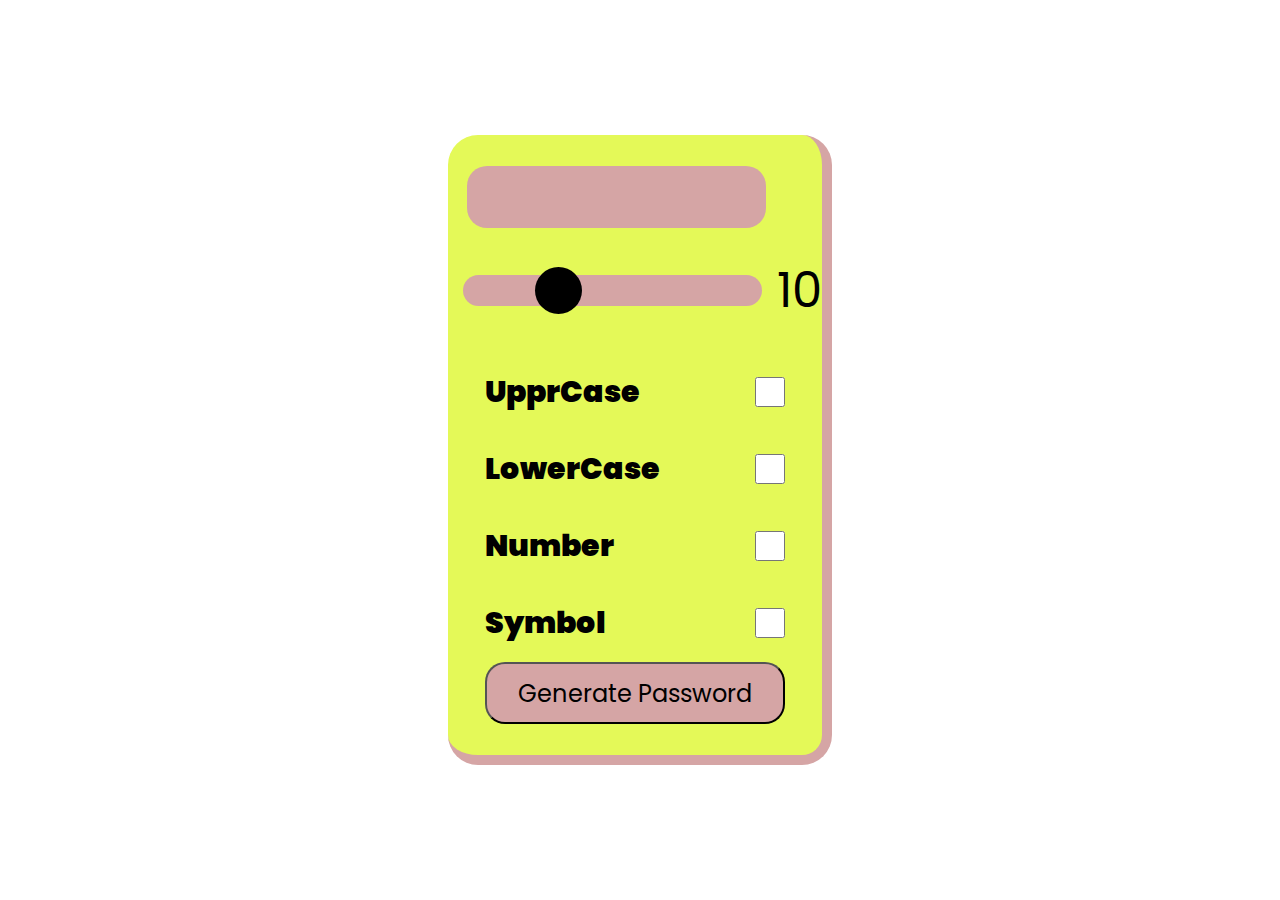
<file: Random Pass Gen/index.html>
<!DOCTYPE html>
<html lang="en">
<head>
    <meta charset="UTF-8">
    <meta name="viewport" content="width=device-width, initial-scale=1.0">
    <title>Document</title>
    <link rel="stylesheet" href="style.css">
    <link rel="stylesheet" href="https://cdnjs.cloudflare.com/ajax/libs/font-awesome/6.5.1/css/all.min.css" integrity="sha512-DTOQO9RWCH3ppGqcWaEA1BIZOC6xxalwEsw9c2QQeAIftl+Vegovlnee1c9QX4TctnWMn13TZye+giMm8e2LwA==" crossorigin="anonymous" referrerpolicy="no-referrer" />
</head>
<body>

    <div class="main">
        <div class="firstDiv">
            <h1 id="newPass"></h1>
            <i class="fa-regular fa-copy" id="copyBtn"></i>
        </div>

        <div class="SecondDiv">
            <input type="range" id="range" min="6" max="20" value="10">
            <p id="rangeVal"></p>
        </div>


        <div class="thirdDiv">
            <div class="inputDiv">
                <label for="capLet">UpprCase</label>
                <input type="checkbox" name="capLet" id="capLet">
            </div>
            <br>
            <div class="inputDiv">
                <label for="samLet">LowerCase</label>
                <input type="checkbox" name="samLet" id="samLet">
            </div>

            <br>

            <div class="inputDiv">
                <label for="number">Number</label>
                <input type="checkbox" name="number" id="number">
            </div>

            <br>
            <div class="inputDiv">
                <label for="symbol">Symbol</label>
                <input type="checkbox" name="symbol" id="symbol">
            </div>

        </div>


        <button id="genPass">Generate Password</button>
    </div>
    

    <script src="index.js"></script>
</body>
</html>
</file>
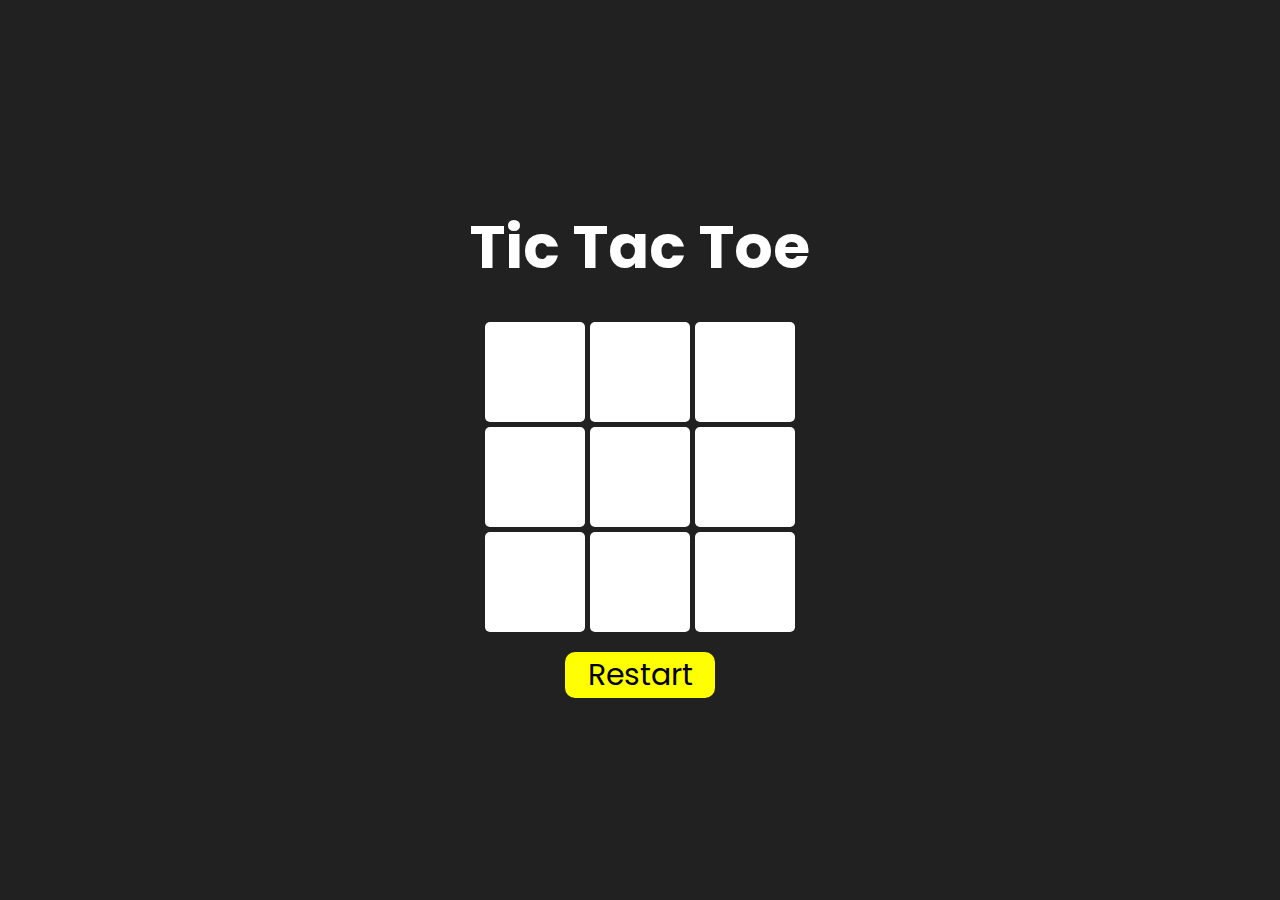
<file: Tic Tac Toe/index.html>
<!DOCTYPE html>
<html lang="en">
    <head>
        <meta charset="UTF-8" />
        <meta name="viewport" content="width=device-width, initial-scale=1.0" />
        <title>Document</title>
        <link rel="stylesheet" href="index.css" />
    </head>
    <body>
        <h1>Tic Tac Toe</h1>

        <div class="ticTac">
            <div class="box"></div>
            <div class="box"></div>
            <div class="box"></div>
            <div class="box"></div>
            <div class="box"></div>
            <div class="box"></div>
            <div class="box"></div>
            <div class="box"></div>
            <div class="box"></div>
        </div>

        <button id="rstbtn">Restart</button>
        <script src="index.js"></script>
    </body>
</html>
</file>
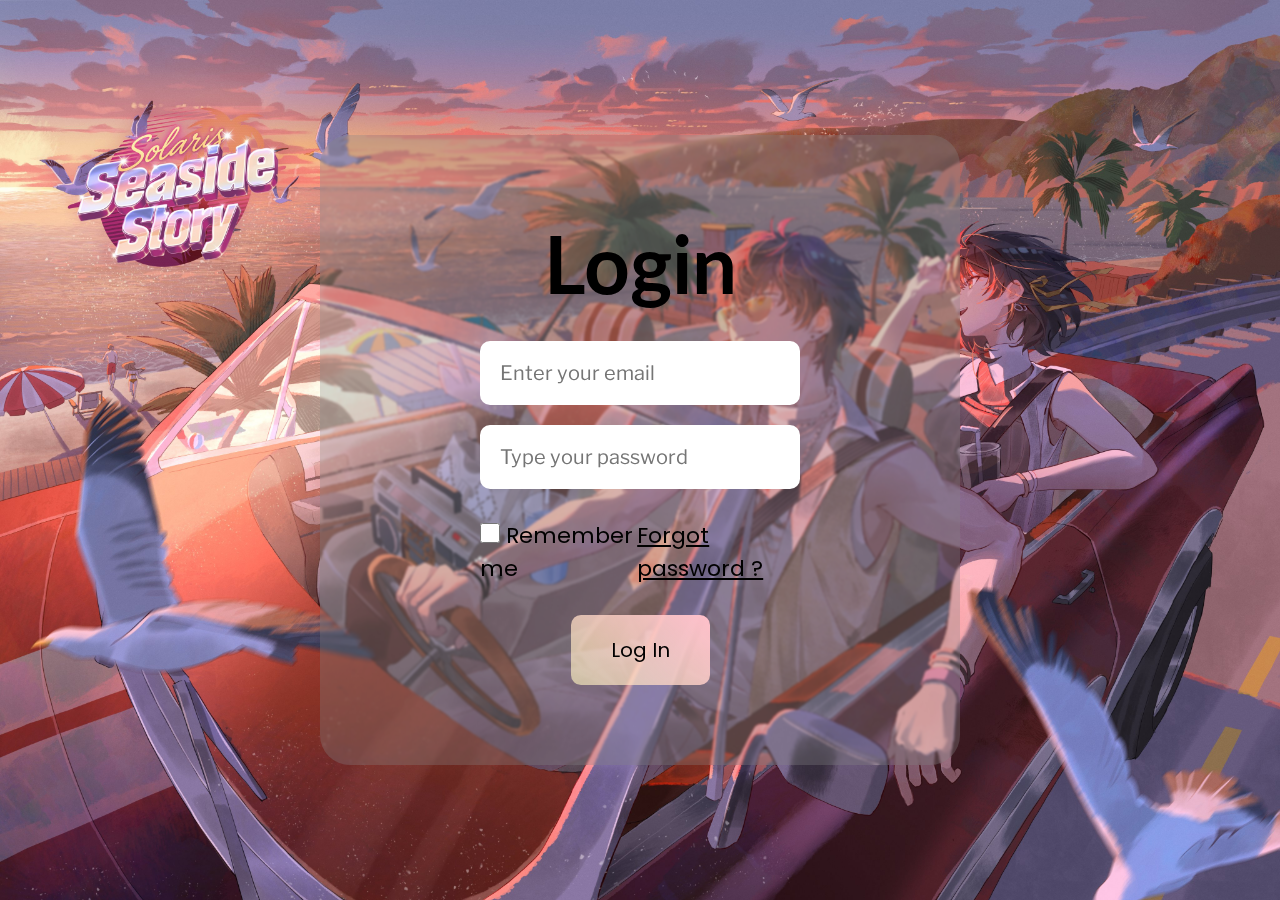
<file: Login Page/index .html>
<!DOCTYPE html>  <!--this is a login page -->
<html lang="en"> <!-- self note :-->
<head>
    <meta charset="UTF-8">
    <meta name="viewport" content="width=device-width, initial-scale=1.0">
    <title>Css project 1</title>
    <link rel="stylesheet" href="style.css">
    <link rel="preconnect" href="https://fonts.googleapis.com">
    <link rel="preconnect" href="https://fonts.gstatic.com" crossorigin>
    <link href="https://fonts.googleapis.com/css2?family=Lato:wght@100;400;900&family=Libre+Franklin:ital,wght@0,100;0,500;1,200;1,900&family=Oswald:wght@200;300;400;600&family=Playpen+Sans:wght@100&family=Poppins:ital,wght@0,400;0,500;0,600;1,300&display=swap" rel="stylesheet">
</head>
<body><!--self note: -->
    <div class="container">
       <div class="loginPage">
            <h1>Login</h1>

            <div class="loginDetails"><!--self note: -->
                <input type="text" placeholder="Enter your email">
                <input type="password" placeholder="Type your password">
            </div>

            <div class="password">
                <div>
                    <input type="checkbox" id="checkbox">
                    <label for="checkbox">Remember me</label>
                </div>
                <p>Forgot password ?</p>
            </div>
            
            <button>Log In</button>
       </div>
    </div>
</body>
</html>
</file>
<file: Random Pass Gen/style.css>
@import url('https://fonts.googleapis.com/css2?family=Poppins:wght@300&display=swap');


* {
    margin: 0;
    padding: 0;
    box-sizing: border-box;
    font-family: 'Poppins', sans-serif;
}

body {
    width: 100vw;
    height: 100vh;
    display: flex;
    justify-content: center;
    align-items: center;
}

.main {
    border-radius: 30px;
    border-bottom: 10px solid #d5a5a5;
    border-right: 10px solid #d5a5a5;
    display: flex;
    flex-direction: column;
    justify-content: center;
    align-items: center;
    background-color: #e4f958;
    width: 30%;
    height: 70%;
}

.firstDiv,
.SecondDiv {
    width: 100%;
    height: 10%;
    display: flex;
    justify-content: space-around;
    align-items: center;
}

#newPass,
#range {
    display: flex;
    justify-content: center;
    align-items: center;
    font-size: 2.2em;
    width: 80%;
    height: 100%;
    background: #d5a5a5;
    border-radius: 20px;
}

#range {
    height: 25%;
}

#copyBtn,
#rangeVal {
    scale: 3;
}

.SecondDiv {
    height: 20%;
}

input[type="range"] {
    -webkit-appearance: none;
    width: 100%;
    height: 100%;
    background: #d5a5a5;
    outline: none;
    border-radius: 20px;
    transition: 0.2s;
}


input[type="range"]::-webkit-slider-thumb {
    -webkit-appearance: none;
    width: 47px;
    height: 47px;
    background: black;
    border-radius: 50%;
    cursor: pointer;
    transition: 0.2s;
}


.thirdDiv {
    font-size: 30px;
    width: 100%;
    height: 50%;
    display: flex;
    justify-content: center;
    align-items: center;
    flex-direction: column;
    font-weight: 900;
}

.inputDiv {
    width: 80%;
    height: 10%;
    display: flex;
    justify-content: space-between;
    align-items: center;

}

input[type="checkbox"] {
    width: 30px;
    height: 30px;
    cursor: pointer;
    transition: 0.2s;
}





#genPass {
    width: 80%;
    height: 10%;
    display: flex;
    justify-content: center;
    align-items: center;
    font-size: 1.5em;
    background: #d5a5a5;
    border-radius: 20px;
    cursor: pointer;
    transition: 0.2s;
}




#genPass:hover {
    background: #d5a5a5;
    transform: scale(1.1);
}



@media screen and (max-width: 768px) {
    .main {
        width: 80%;
        height: 80%;
    }
    .firstDiv,
    .SecondDiv {
        height: 15%;
    }
    #newPass,
    #range {
        font-size: 1.5em;
    }
    .thirdDiv {
        font-size: 20px;
    }
    .inputDiv {
        height: 15%;
    }
    #genPass {
        font-size: 1.2em;
    }

    input[type="range"] {
        width: 100%;
        height: 100%;
        background: #d5a5a5;
        outline: none;
        border-radius: 20px;
        transition: 0.2s;
    }

    input[type="range"]::-webkit-slider-thumb {
        width: 30px;
        height: 30px;
        background: black;
        border-radius: 50%;
        cursor: pointer;
        transition: 0.2s;
    }

    input[type="checkbox"] {
        width: 20px;
        height: 20px;
        cursor: pointer;
        transition: 0.2s;
    }

    #copyBtn,
    #rangeVal {
        scale: 2;
    }

    #genPass:hover {
        background: #d5a5a5;
        transform: scale(1.1);
    }

    #genPass {
        width: 80%;
        height: 10%;
        display: flex;
        justify-content: center;
        align-items: center;
        font-size: 1.5em;
        background: #d5a5a5;
        border-radius: 20px;
        cursor: pointer;
        transition: 0.2s;
    }

    #genPass:hover {
        background: #d5a5a5;
        transform: scale(1.1);
    }

    #genPass {
        font-size: 1.2em;
    }

    
} 

@media screen and (max-width: 425px) {
    .main {
        width: 90%;
        height: 90%;
    }
    .firstDiv,
    .SecondDiv {
        height: 15%;
    }
    #newPass,
    #range {
        font-size: 1.5em;
    }

    .thirdDiv {
        font-size: 20px;
    }

    .inputDiv {
        height: 15%;
    }

    #genPass {
        font-size: 1.2em;
    }

    input[type="range"] {
        width: 100%;
        height: 100%;
        background: #d5a5a5;
        outline: none;
        border-radius: 20px;
        transition: 0.2s;
    }

    input[type="range"]::-webkit-slider-thumb {
        width: 30px;
        height: 30px;
        background: black;
        border-radius: 50%;
        cursor: pointer;
        transition: 0.2s;
    }

    input[type="checkbox"] {
        width: 20px;
        height: 20px;
        cursor: pointer;
        transition: 0.2s;
    }

    #copyBtn,
    #rangeVal {
        scale: 2;
    }

    #genPass:hover {
        background: #d5a5a5;
        transform: scale(1.1);
    }

    #genPass {
        width: 80%;
        height: 10%;
        display: flex;
        justify-content: center;
        align-items: center;
        font-size: 1.5em;
        background: #d5a5a5;
        border-radius: 20px;
        cursor: pointer;
        transition: 0.2s;
    }
    
}
</file>
<file: Tic Tac Toe/index.css>
@import url('https://fonts.googleapis.com/css2?family=Poppins:wght@300&display=swap');
*{
    margin: 0;
    padding: 0;
    box-sizing: border-box;
    font-family: 'Poppins', sans-serif;
}


body{
    width: 100vw;
    height: 100vh;
    background-color: #212121;
    color: white;
    display: flex;
    flex-direction: column;
    justify-content: center;
    align-items: center;
}

h1 {
 font-size: 60px;   
 margin-bottom: 30px;
}

.ticTac{
    display: grid;
    grid-template-columns: repeat(3,1fr);
    gap: 5px;
}
.box{
    display: flex;
    justify-content: center;
    align-items: center;
    font-size: 50px;
    border-radius: 5px;
    color: black;
    border: #212121;
    background-color: #fff;
    width: 100px;
    height: 100px;
    cursor: pointer;
}

.winnerClass {
    background-color: lightgreen;
}

#rstbtn{
    width: 150px;
    font-size: 30px;
    background-color: yellow;
    border: none;
    border-radius: 10px;
    margin-top: 20px;
    cursor: pointer;
}
</file>
<file: Login Page/style.css>
@import url('https://fonts.googleapis.com/css2?family=Lato:wght@100;400;700&family=Libre+Franklin:ital,wght@0,100;0,500;1,200;1,900&family=Oswald:wght@200;300;400;600&family=Playpen+Sans:wght@100&family=Poppins:ital,wght@0,400;0,500;0,600;1,300&display=swap');

*{
    margin: 0;
    padding: 0;
    box-sizing: border-box;
}

.container{
    display: flex;
    justify-content: center;
    align-items: center;
    width: 100vw;
    height: 100vh;
    background-image: url(bg.jpg);
    background-size: cover;
}


.loginPage{
    display: flex;
    flex-direction: column;
    justify-content: center;
    align-items: center;
    gap: 30px;
    width: 50%;
    height: 70%;
    background-color: #86868652;
    border-radius: 30px;
    backdrop-filter: blur(1px);

}


.loginDetails{
    width: 50%;
    display: flex;
    flex-direction: column;
    gap: 20px;
}

.password{
    font-family: 'Poppins', sans-serif;
    font-size: 22px;
    width: 50%;
    display: flex;
    justify-content: space-between;
}

h1{
    font-family: 'Lato', sans-serif;
    font-size: 80px;
}

input[type="text"],input[type="password"]{
    font-family: 'Libre Franklin', sans-serif;
    padding: 20px;
    border: none;
    border-radius: 10px;
    font-size: 20px;
}

input[type="checkbox"]{
    width: 20px;
    height: 20px;
    cursor: pointer;
}

button{
    font-family: 'Poppins', sans-serif;
    cursor: pointer;
    padding: 20px 40px;
    border: none;
    border-radius: 10px;
    font-size: 20px;
    background: linear-gradient(40deg,rgba(255, 248, 192, 0.615),pink);
}

p{
    cursor: pointer;
    text-decoration: underline;
}


@media screen and (max-width:319px) {
    
}


@media screen and (min-width : 320px) and (max-width : 480px) {
    .container {
        overflow: hidden;
        width: 100vw;
        height: 100vh;
        background-position: center;
    }

    .loginPage {
        gap: 20px;
        width: 80%;
        height: 85%;
    }

    h1 {
        font-family: 'Lato', sans-serif;
        font-size: 60px;
    }

    .loginDetails {
        width: 85%;
        gap: 10px;
    }

    input[type="text"], input[type="password"] {
        padding: 18px;
        font-size: 16px;
    }

    .password {
        font-size: 15px;
        width: 80%;
        display: flex;
        flex-direction: column;
        justify-content: center;
        align-items: center;
        gap: 10px;
    }

}


@media screen and (min-width : 481px) and (max-width : 768px) {
    .container {
        overflow: hidden;
        width: 100vw;
        height: 100vh;
        background-position: center;
    }

    .loginPage {
        gap: 20px;
        width: 80%;
        height: 85%;
    }

    h1 {
        font-family: 'Lato', sans-serif;
        font-size: 60px;
    }

    .loginDetails {
        width: 85%;
        gap: 10px;
    }

    input[type="text"], input[type="password"] {
        padding: 18px;
        font-size: 16px;
    }

    .password {
        font-size: 15px;
        width: 80%;
        display: flex;
        flex-direction: column;
        justify-content: center;
        align-items: center;
        gap: 10px;
    }
}


@media screen and (min-width : 769px) and (max-width : 1024px) {
    .container {
        overflow: hidden;
        width: 100vw;
        height: 100vh;
        background-position: center;
    }

    .loginPage {
        gap: 20px;
        width: 80%;
        height: 85%;
    }

    h1 {
        font-family: 'Lato', sans-serif;
        font-size: 90px;
    }

    .loginDetails {
        width: 85%;
        gap: 10px;
    }

    input[type="text"], input[type="password"] {
        padding: 18px;
        font-size: 20px;
    }

    .password {
        font-size: 20px;
        width: 80%;
        display: flex;
        justify-content: space-between;
        align-items: center;
        gap: 10px;
    }
}


@media screen and (min-width : 1025px) and (max-width : 1200px) {
    .container {
        overflow: hidden;
        width: 100vw;
        height: 100vh;
        background-position: center;
    }

    .loginPage {
        gap: 20px;
        width: 80%;
        height: 85%;
    }

    h1 {
        font-family: 'Lato', sans-serif;
        font-size: 90px;
    }

    .loginDetails {
        width: 85%;
        gap: 10px;
    }

    input[type="text"], input[type="password"] {
        padding: 18px;
        font-size: 20px;
    }

    .password {
        font-size: 20px;
        width: 80%;
        display: flex;
        justify-content: space-between;
        align-items: center;
        gap: 10px;
    }
}
</file>
<file: Paytm/style.css>
@tailwind base;
@tailwind components;
@tailwind utilities;


/* .bgI{
    border: 1px solid;
    position: absolute;
    scale: 0.2;
    background: url(PaytmAsseests/asset\ 32.avif);
    background-position: right;
    background-size: auto;
} */

/* <div>
                                <p>Home</p>
                                <p>Financials</p>
                                <p>Filings & Press Releases</p>
                                <p>News & Events</p>
                                <p>Corporate Governance</p>
                                <p>Resources</p>
                            </div> */
</file>
